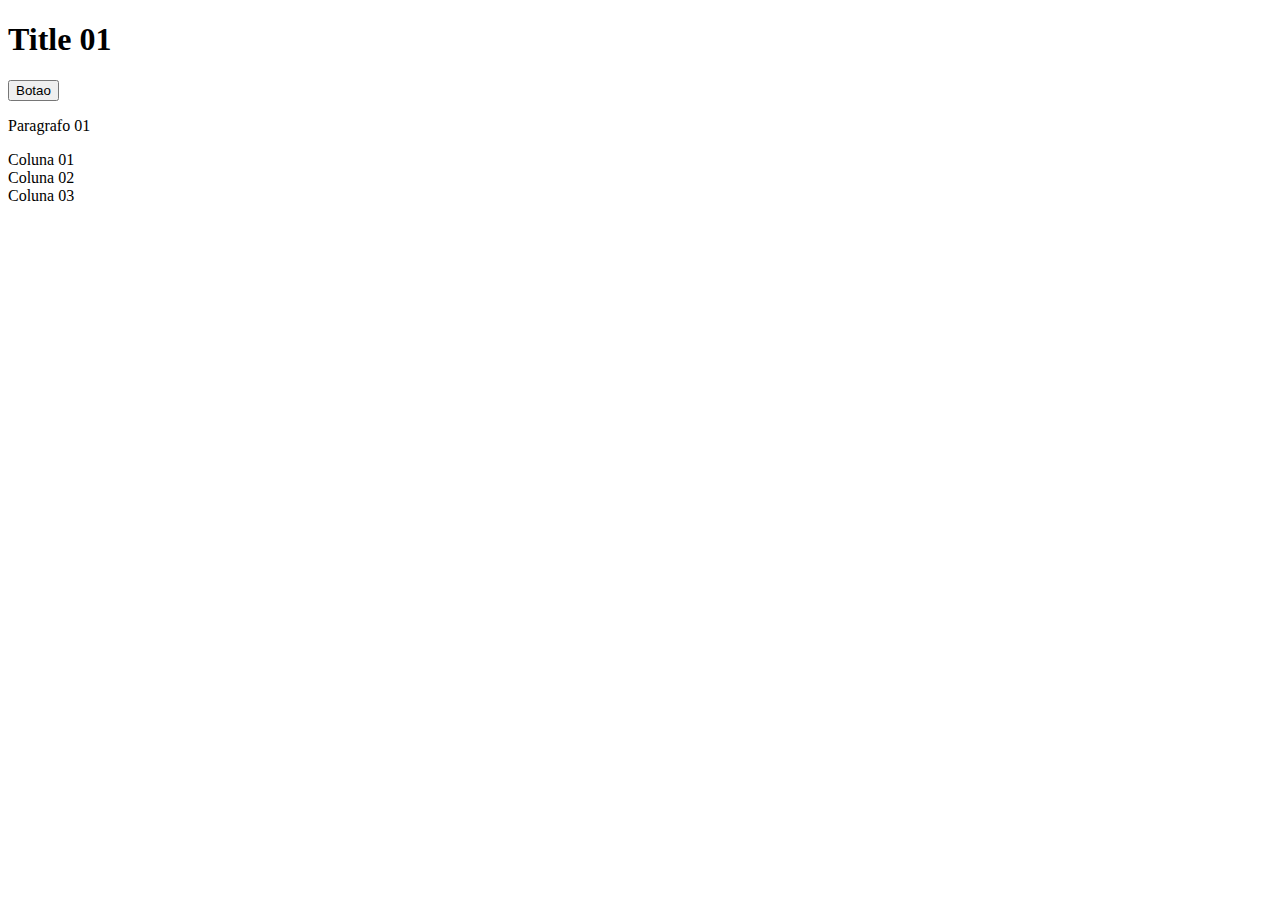
<file: Aula_5/index.html>
<!DOCTYPE html>
<html lang="pt-BR">

<head>
    <meta charset="UTF-8">
    <meta name="viewport" content="width=device-width, initial-scale=1.0">
    <title>Hotel Samurai</title>
    <link href="https://cdn.jsdelivr.net/npm/bootstrap@5.0.2/dist/css/bootstrap.min.css" rel="stylesheet"
        integrity="sha384-EVSTQN3/azprG1Anm3QDgpJLIm9Nao0Yz1ztcQTwFspd3yD65VohhpuuCOmLASjC" crossorigin="anonymous">
</head>

<body>

    <div class="container">
        <div class="row">
            <div class="col col-md-8 col-lg-12">
                <h1>Title 01</h1>
            </div>
            <div class="col">
                <button>Botao</button>
            </div>
            <div class="col">
                <p>Paragrafo 01</p>
            </div>
    <div class="container">
        <div class="row row-cols-2">
            <div class="col">Coluna 01</div>
            <div class="col">Coluna 02</div>
            <div class="col">Coluna 03</div>
        </div>
    </div>
        </div>
    </div>

</body>
<script src="https://cdn.jsdelivr.net/npm/@popperjs/core@2.9.2/dist/umd/popper.min.js"
    integrity="sha384-IQsoLXl5PILFhosVNubq5LC7Qb9DXgDA9i+tQ8Zj3iwWAwPtgFTxbJ8NT4GN1R8p"
    crossorigin="anonymous"></script>
<script src="https://cdn.jsdelivr.net/npm/bootstrap@5.0.2/dist/js/bootstrap.min.js"
    integrity="sha384-cVKIPhGWiC2Al4u+LWgxfKTRIcfu0JTxR+EQDz/bgldoEyl4H0zUF0QKbrJ0EcQF"
    crossorigin="anonymous"></script>

</html>
</file>
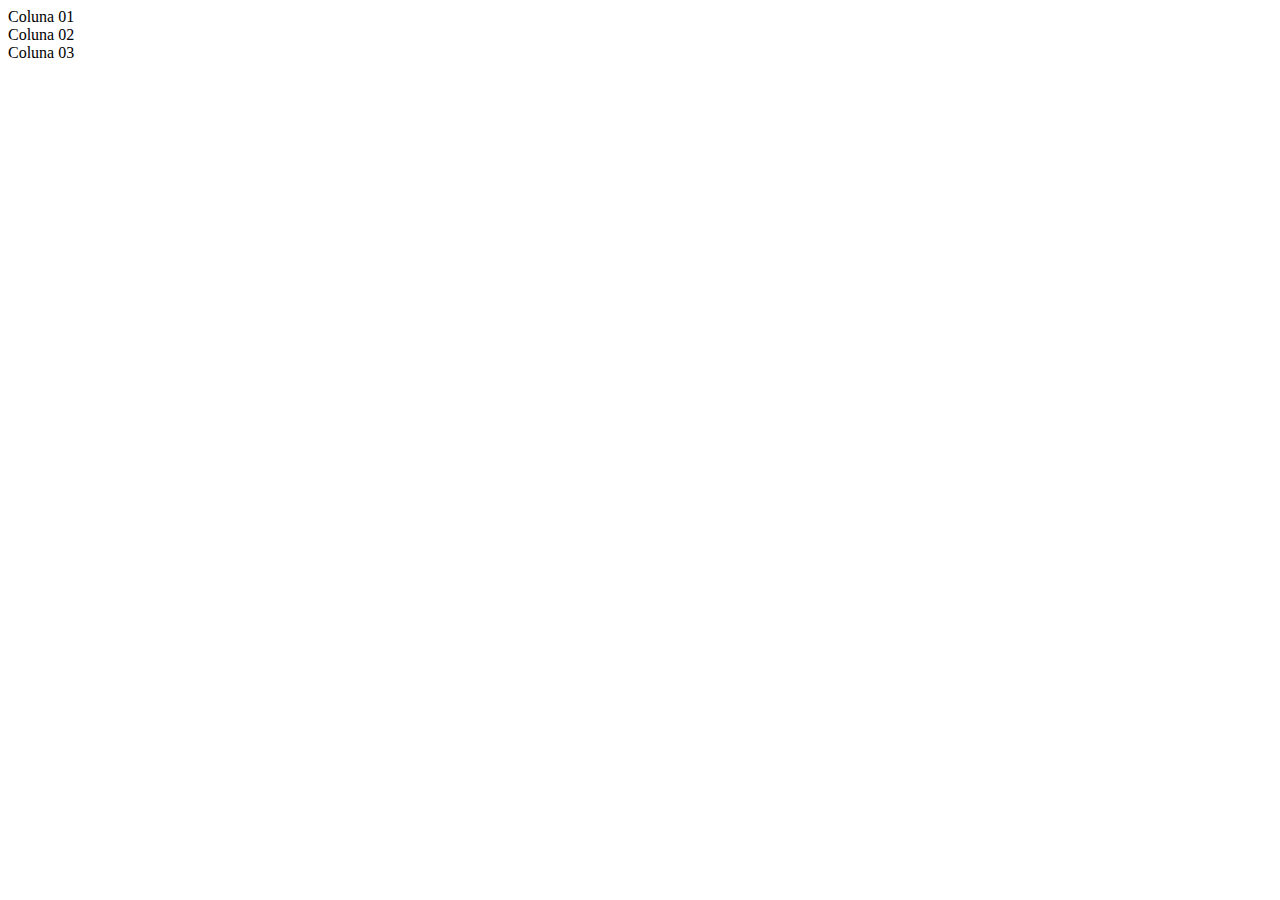
<file: Aula_6/index.html>
<!DOCTYPE html>
<html lang="pt-BR">

<head>
    <meta charset="UTF-8">
    <meta name="viewport" content="width=device-width, initial-scale=1.0">
    <title>Hotel Samurai</title>
    <link href="https://cdn.jsdelivr.net/npm/bootstrap@5.0.2/dist/css/bootstrap.min.css" rel="stylesheet"
        integrity="sha384-EVSTQN3/azprG1Anm3QDgpJLIm9Nao0Yz1ztcQTwFspd3yD65VohhpuuCOmLASjC" crossorigin="anonymous">
</head>

<body>

    <div class="container">
        <div class="row row-cols-1">
            <div class="col">Coluna 01</div>
            <div class="col">Coluna 02</div>
            <div class="col">Coluna 03</div>
        </div>
    </div>
        </div>
    </div>

</body>
<script src="https://cdn.jsdelivr.net/npm/@popperjs/core@2.9.2/dist/umd/popper.min.js"
    integrity="sha384-IQsoLXl5PILFhosVNubq5LC7Qb9DXgDA9i+tQ8Zj3iwWAwPtgFTxbJ8NT4GN1R8p"
    crossorigin="anonymous"></script>
<script src="https://cdn.jsdelivr.net/npm/bootstrap@5.0.2/dist/js/bootstrap.min.js"
    integrity="sha384-cVKIPhGWiC2Al4u+LWgxfKTRIcfu0JTxR+EQDz/bgldoEyl4H0zUF0QKbrJ0EcQF"
    crossorigin="anonymous"></script>

</html>
</file>
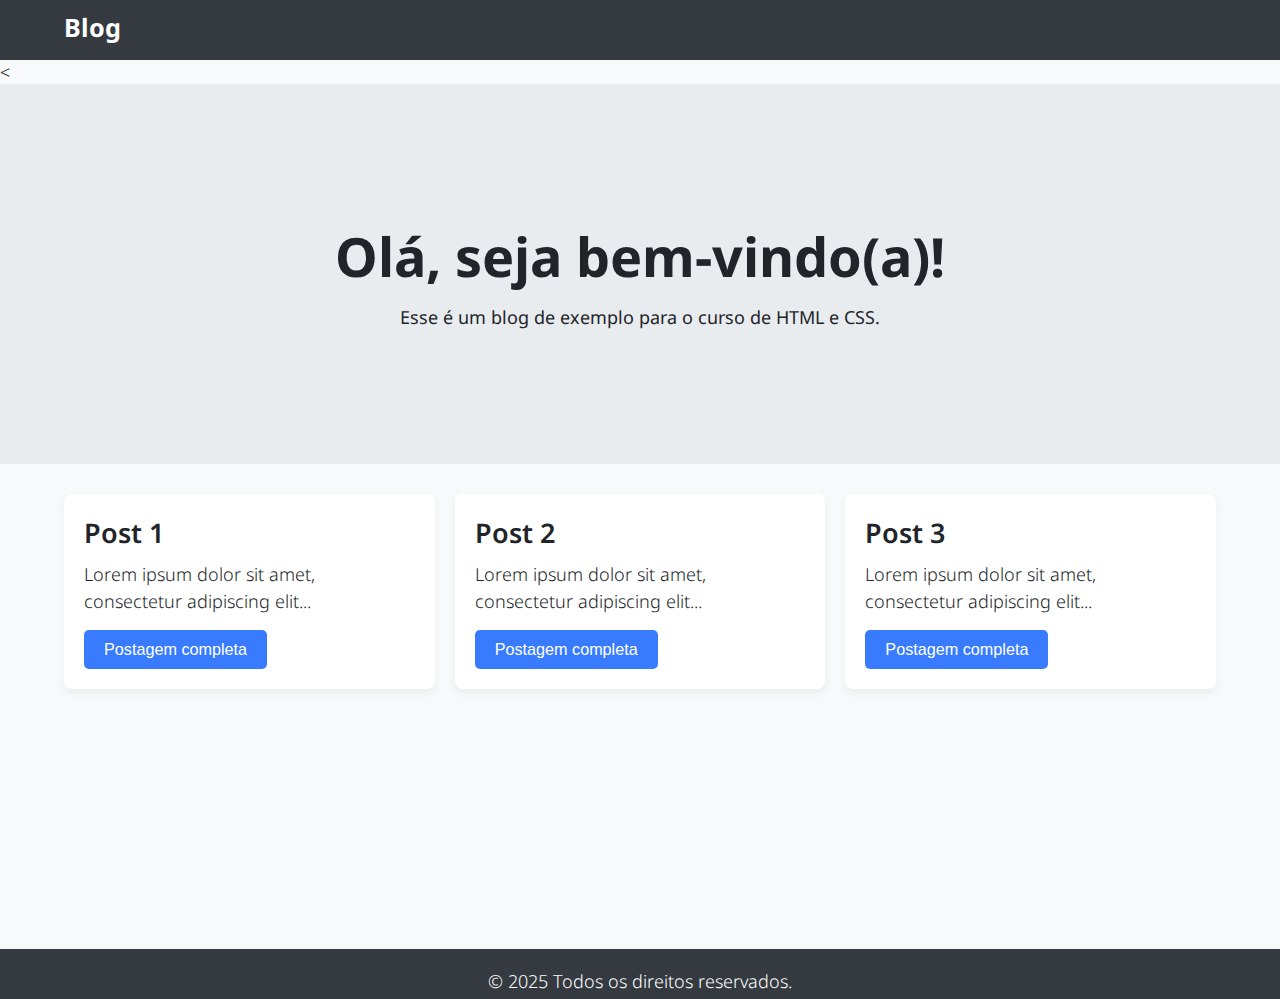
<file: Blog_1/index.html>
<!DOCTYPE html>
<html lang="pt-BR">
<head>
  <meta charset="UTF-8">
  <meta name="viewport" content="width=device-width, initial-scale=1.0">
  <title>Blog 01</title>
  <link rel="stylesheet" href="style.css">
</head>
<body>

  <nav>
    <div class="container">
      <a href="#">Blog</a>
    </div>
  </nav>

  <<div class="wrapper">
  <div class="row">
    <div class="msg">
      <h1>Olá, seja bem-vindo(a)!</h1>
      <p>Esse é um blog de exemplo para o curso de HTML e CSS.</p>
    </div>
  </div>

  <div class="row">
    <div class="container">
      <div class="grid">
        <div class="column">
          <h2>Post 1</h2>
          <p>Lorem ipsum dolor sit amet, consectetur adipiscing elit...</p>
          <button class="btn-view" title="Ver postagem completa">Postagem completa</button>
        </div>
        <div class="column">
          <h2>Post 2</h2>
          <p>Lorem ipsum dolor sit amet, consectetur adipiscing elit...</p>
          <button class="btn-view" title="Ver postagem completa">Postagem completa</button>
        </div>
        <div class="column">
          <h2>Post 3</h2>
          <p>Lorem ipsum dolor sit amet, consectetur adipiscing elit...</p>
          <button class="btn-view" title="Ver postagem completa">Postagem completa</button>
        </div>
      </div>
    </div>
  </div>

  <footer class="rodape">
    <div class="container">
      <p>&copy; 2025 Todos os direitos reservados.</p>
    </div>
  </footer>

</body>
</html>
</file>
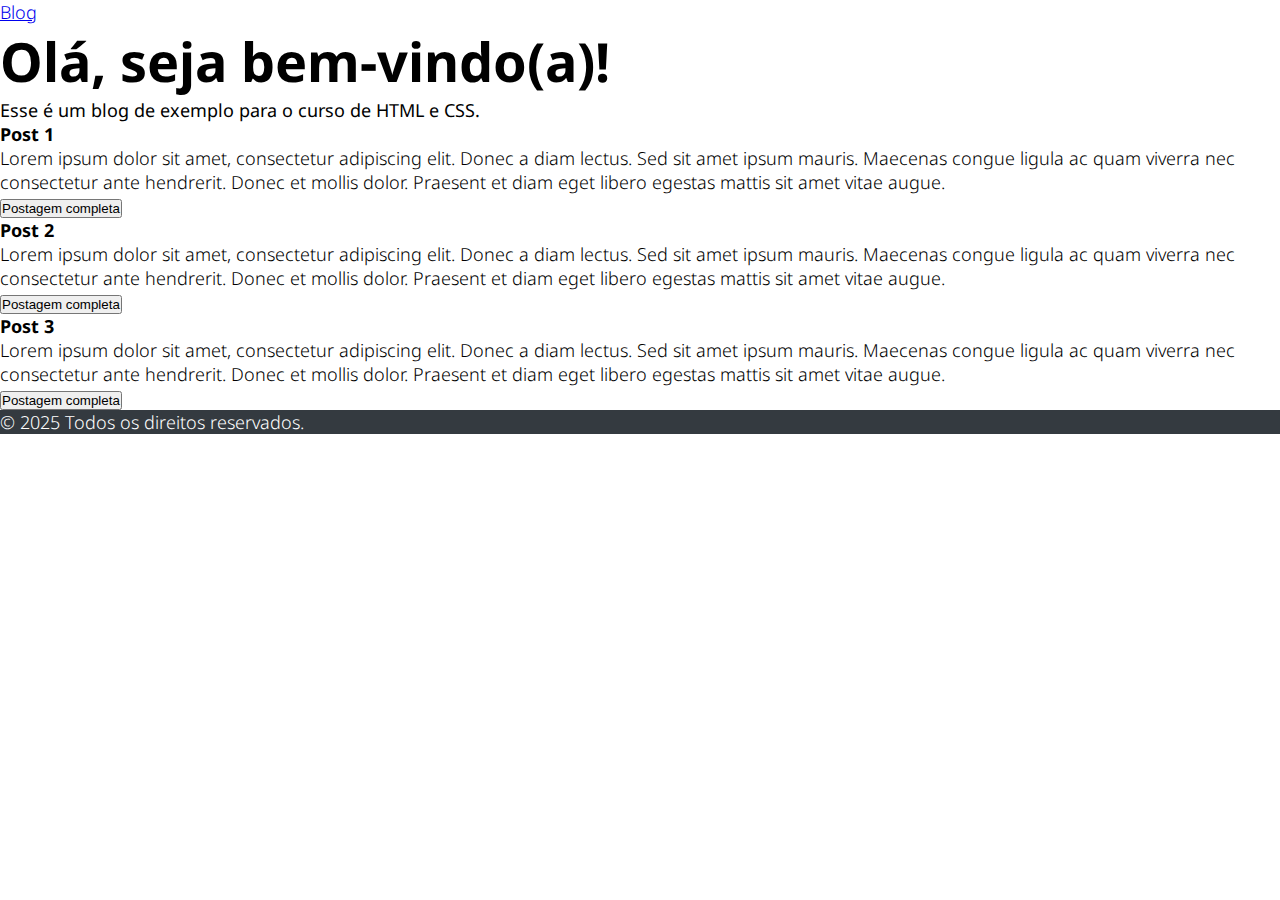
<file: Blog_2/index.html>
<!DOCTYPE html>
<html lang="pt-BR">

<head>
    <meta charset="UTF-8">
    <meta name="viewport" content="width=device-width, initial-scale=1.0">
    <title>Blog 2</title>
    <link href="https://cdn.jsdelivr.net/npm/bootstrap@5.0.2/dist/css/bootstrap.min.css" rel="stylesheet"
        integrity="sha384-EVSTQN3/azprG1Anm3QDgpJLIm9Nao0Yz1ztcQTwFspd3yD65VohhpuuCOmLASjC" crossorigin="anonymous">
    <link rel="stylesheet" href="style.css">
</head>

<body>
    <nav class="navbar navbar-dark bg-dark pr-md-5 pl-md-5">
        <div class="container p-1">
            <a href="#" class="navbar-brand font-weight-bold">Blog</a>
        </div>
    </nav>

    <div class="w-100 bg-color-defaut pr-md-5 pl-md-5 d-flex-column justfy-content-center">
        <div class="container p-1">
            <h1 class="h1-title mb-2">Olá, seja bem-vindo(a)!</h1>
            <p class="p-subtitle">
                Esse é um blog de exemplo para o curso de HTML e CSS.
            </p>
        </div>
    </div>

    <div class="w-100 pt-md-5 pb-md-5 pr-md-5 pl-md-5">
        <div class="container p-1">
            <div class="row row-cols-1 row-cols-lg-3 g-4">
                <div class="col mb-5 mb-lg-0">
                    <div class="w-100 mb-3">
                        <h4>Post 1</h4>
                    </div>
                    <div class="w-100">
                        <p class="mb-4">
                            Lorem ipsum dolor sit amet, consectetur adipiscing elit. Donec a diam lectus. Sed sit
                            amet ipsum
                            mauris. Maecenas congue ligula ac quam viverra nec consectetur ante hendrerit. Donec et
                            mollis
                            dolor. Praesent et diam eget libero egestas mattis sit amet vitae augue.
                        </p>
                        <button type="button" class="btn-primary btn-defaut rounded-0">Postagem completa</button>
                    </div>
                </div>

                <div class="col mb-5 mb-lg-0">
                    <div class="w-100 mb-3">
                        <h4>Post 2</h4>
                    </div>
                    <div class="w-100">
                        <p class="mb-4">
                            Lorem ipsum dolor sit amet, consectetur adipiscing elit. Donec a diam lectus. Sed sit
                            amet ipsum
                            mauris. Maecenas congue ligula ac quam viverra nec consectetur ante hendrerit. Donec et
                            mollis
                            dolor. Praesent et diam eget libero egestas mattis sit amet vitae augue.
                        </p>
                        <button type="button" class="btn-primary btn-defaut rounded-0">Postagem completa</button>
                    </div>
                </div>

                <div class="col mb-5 mb-lg-0">
                    <div class="w-100 mb-3">
                        <h4>Post 3</h4>
                    </div>
                    <div class="w-100">
                        <p class="mb-4">
                            Lorem ipsum dolor sit amet, consectetur adipiscing elit. Donec a diam lectus. Sed sit
                            amet ipsum
                            mauris. Maecenas congue ligula ac quam viverra nec consectetur ante hendrerit. Donec et
                            mollis
                            dolor. Praesent et diam eget libero egestas mattis sit amet vitae augue.
                        </p>
                        <button type="button" class="btn-primary btn-defaut rounded-0">Postagem completa</button>
                    </div>
                </div>
            </div>
        </div>
    </div>
    </div>
    </div>

    <footer class="w-100 footer d-flex justify-content-center align-items-center bg-color-blue">
        <p class="mb-0">&copy; 2025 Todos os direitos reservados.</p>
    </footer>


</body>

<script src="https://cdn.jsdelivr.net/npm/@popperjs/core@2.9.2/dist/umd/popper.min.js"
    integrity="sha384-IQsoLXl5PILFhosVNubq5LC7Qb9DXgDA9i+tQ8Zj3iwWAwPtgFTxbJ8NT4GN1R8p"
    crossorigin="anonymous"></script>
<script src="https://cdn.jsdelivr.net/npm/bootstrap@5.0.2/dist/js/bootstrap.min.js"
    integrity="sha384-cVKIPhGWiC2Al4u+LWgxfKTRIcfu0JTxR+EQDz/bgldoEyl4H0zUF0QKbrJ0EcQF"
    crossorigin="anonymous"></script>

</html>
</file>
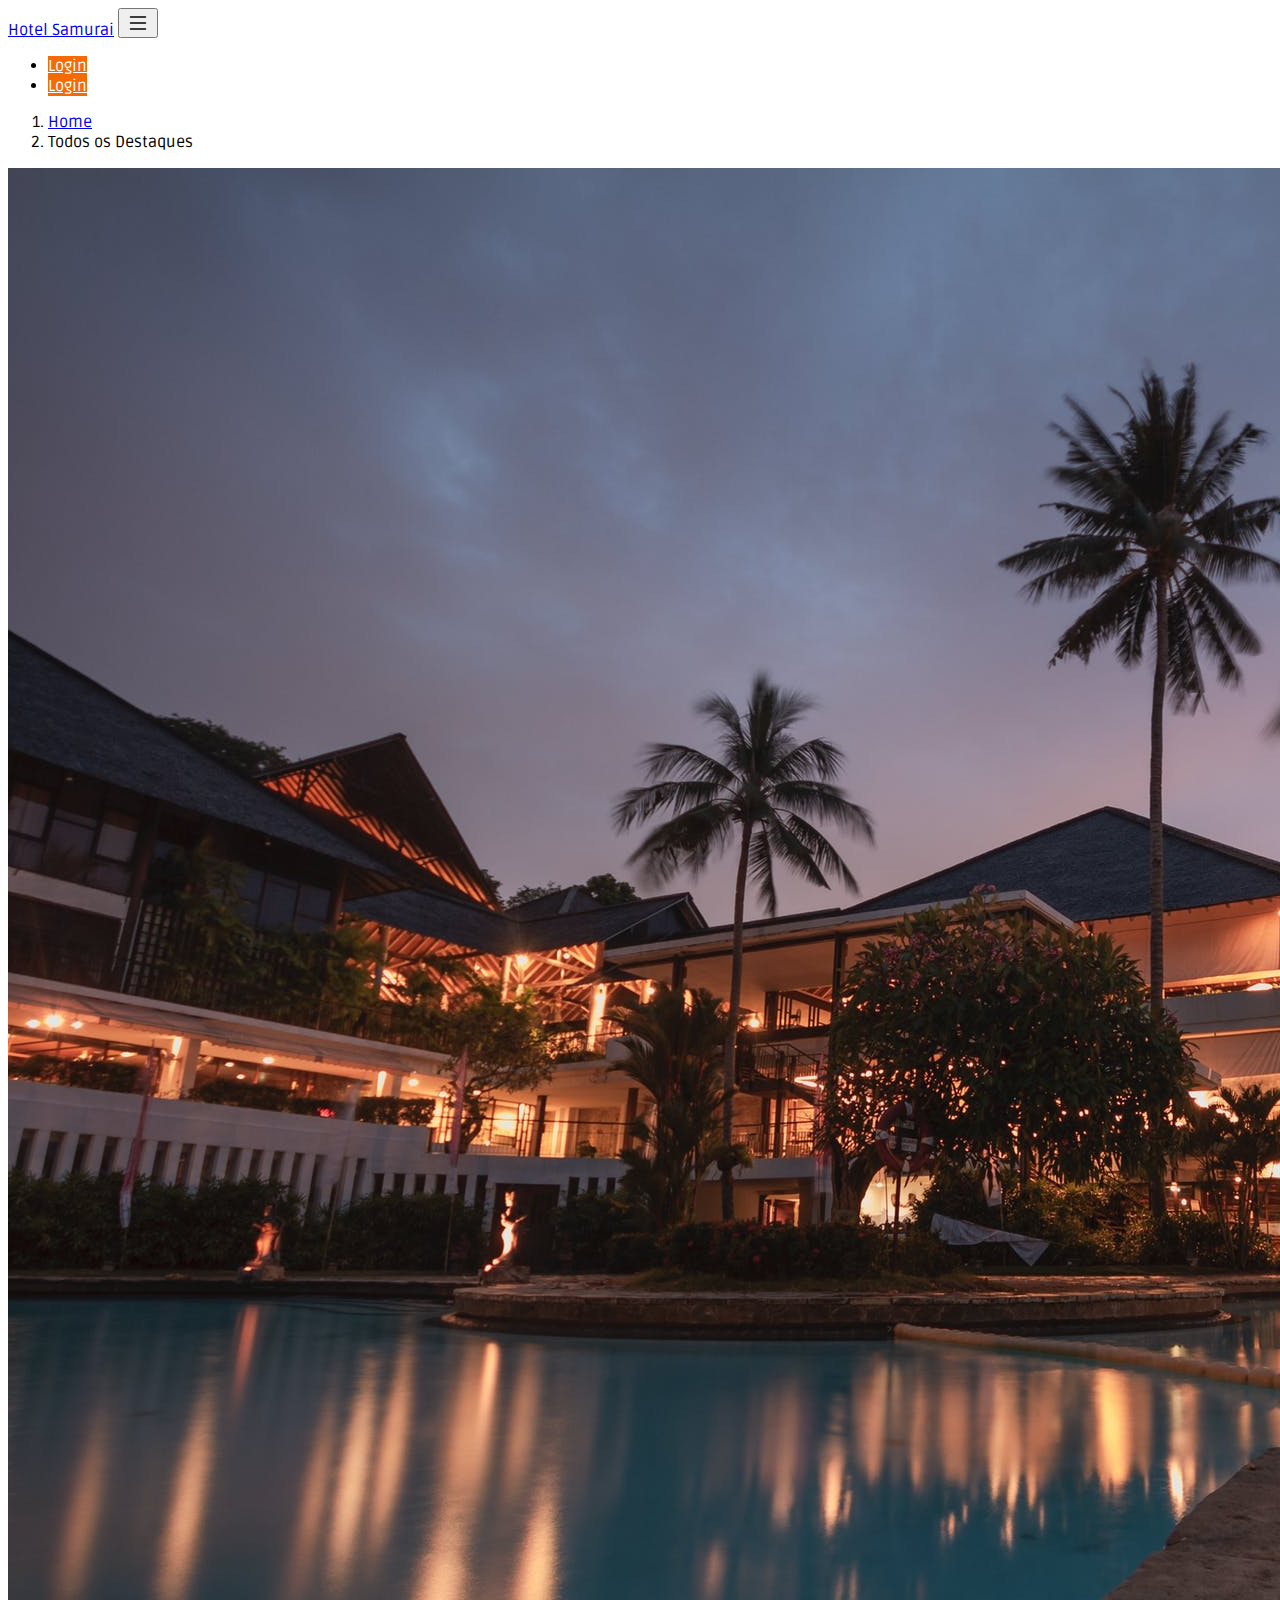
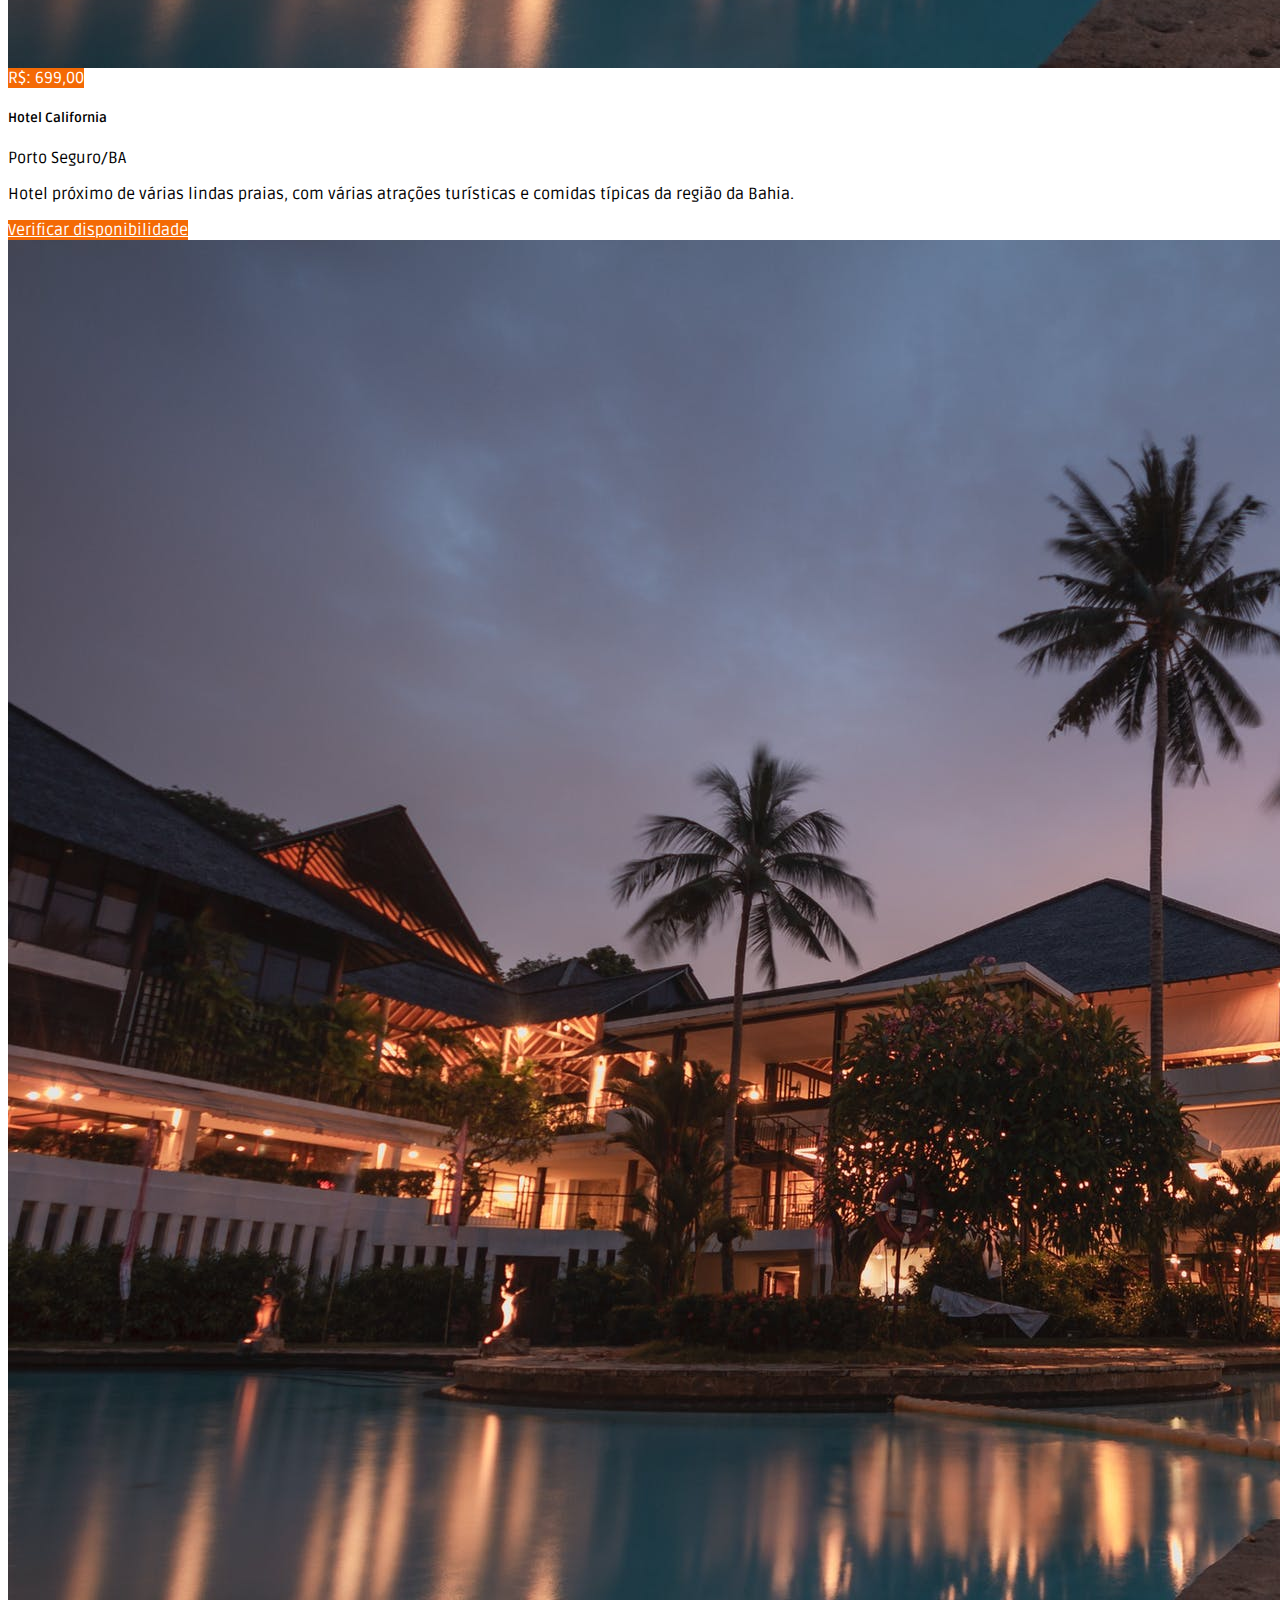
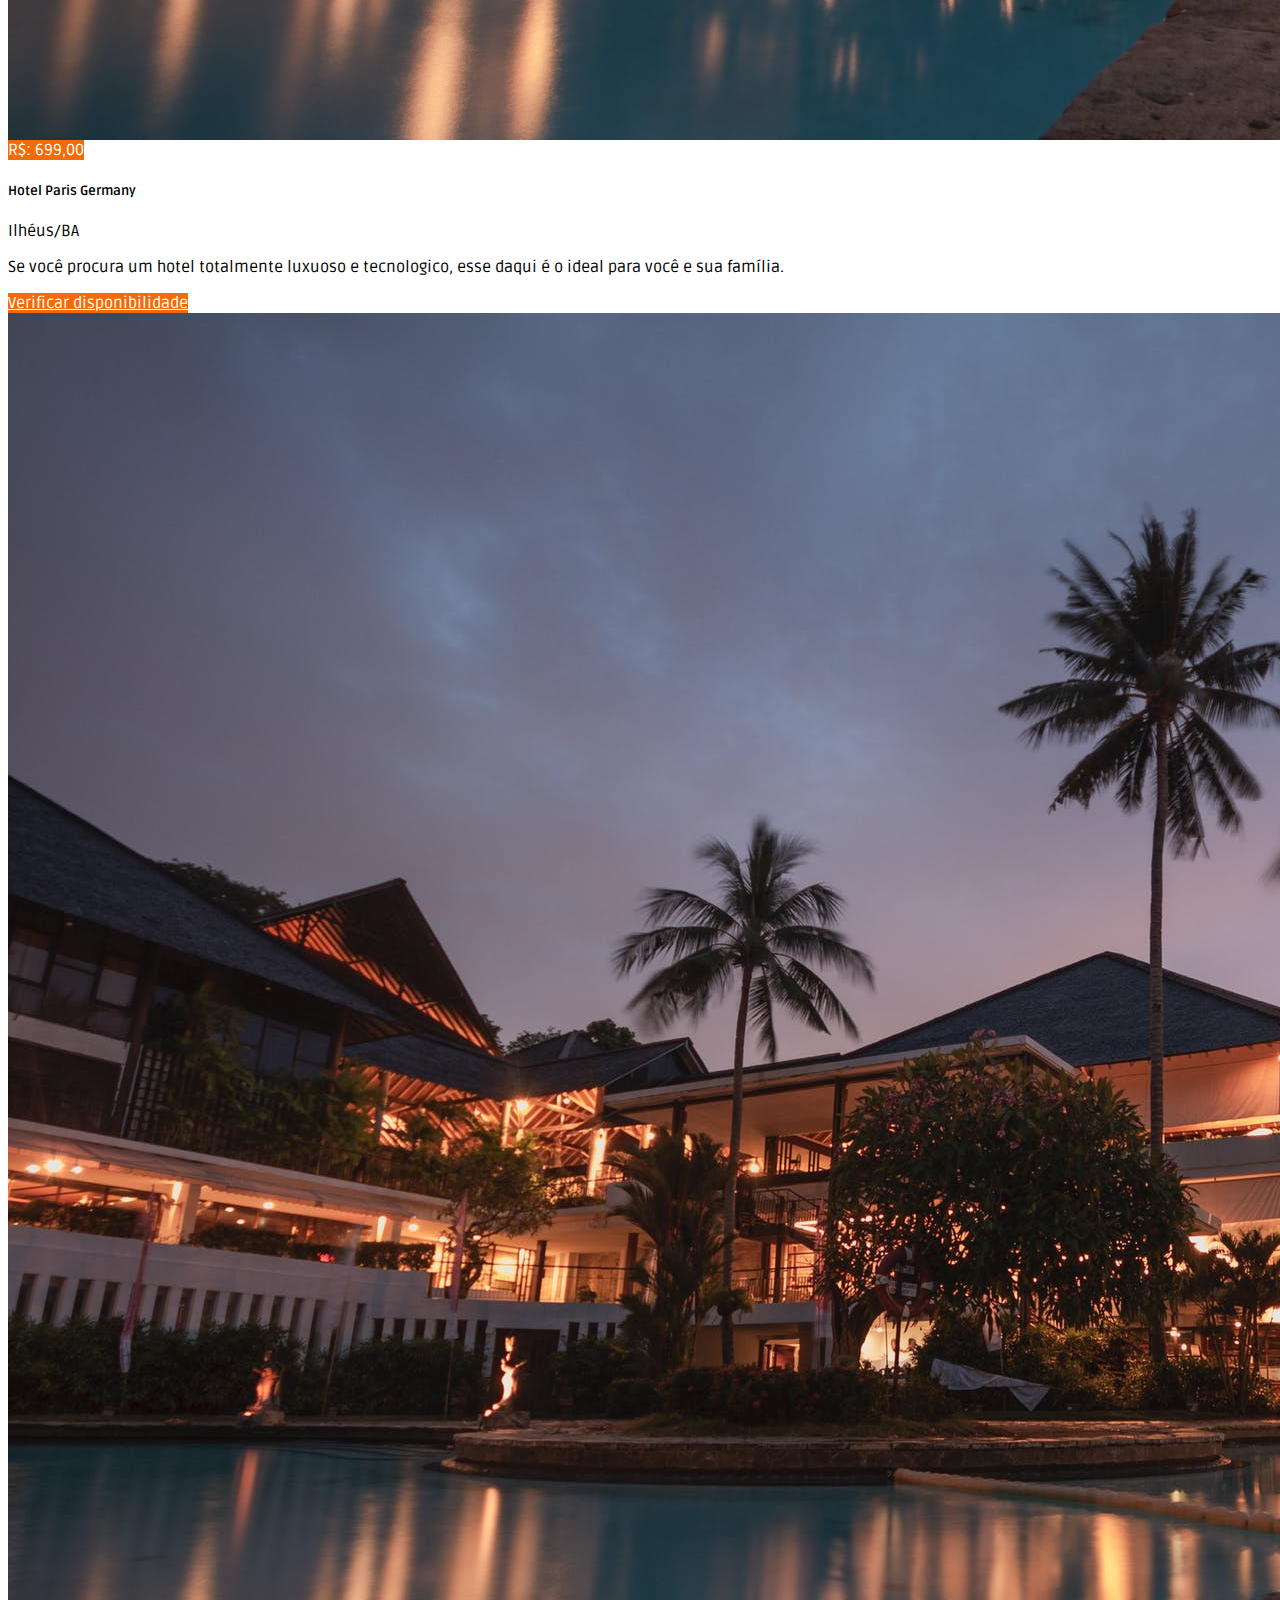
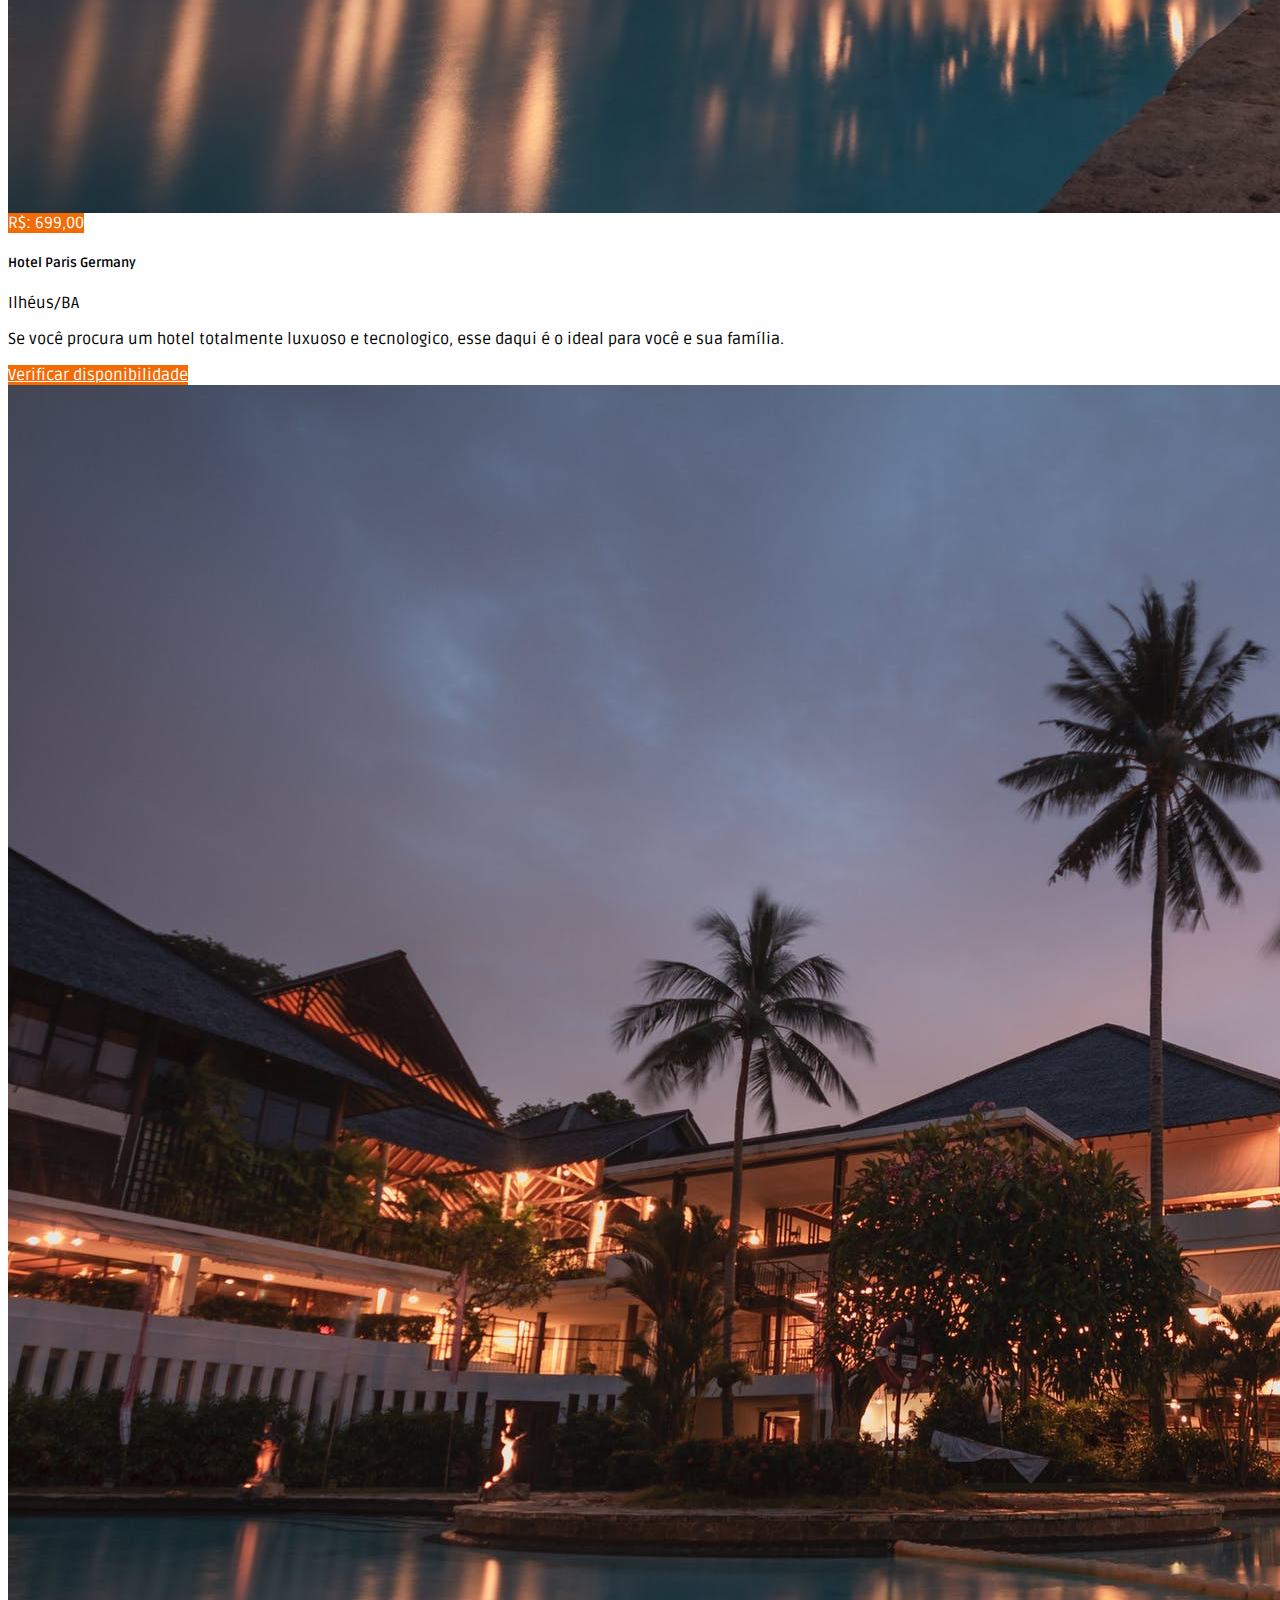
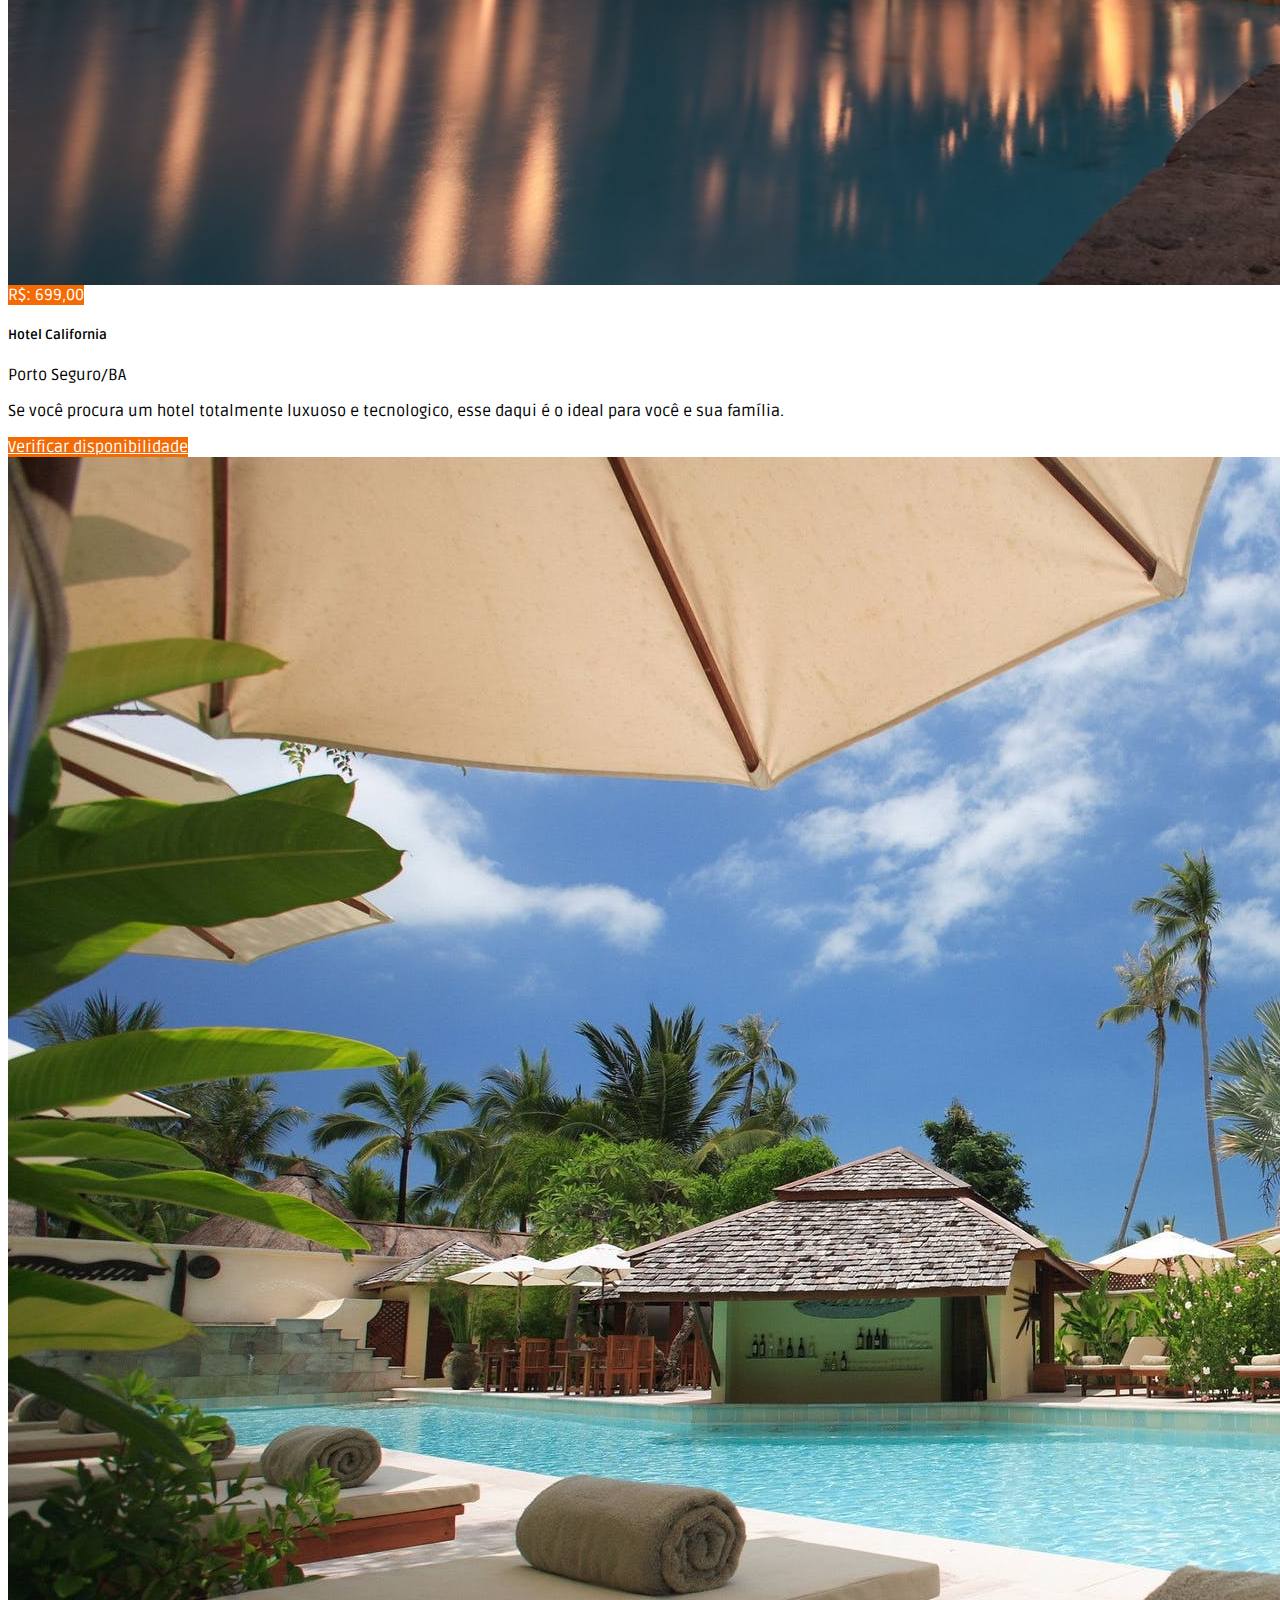
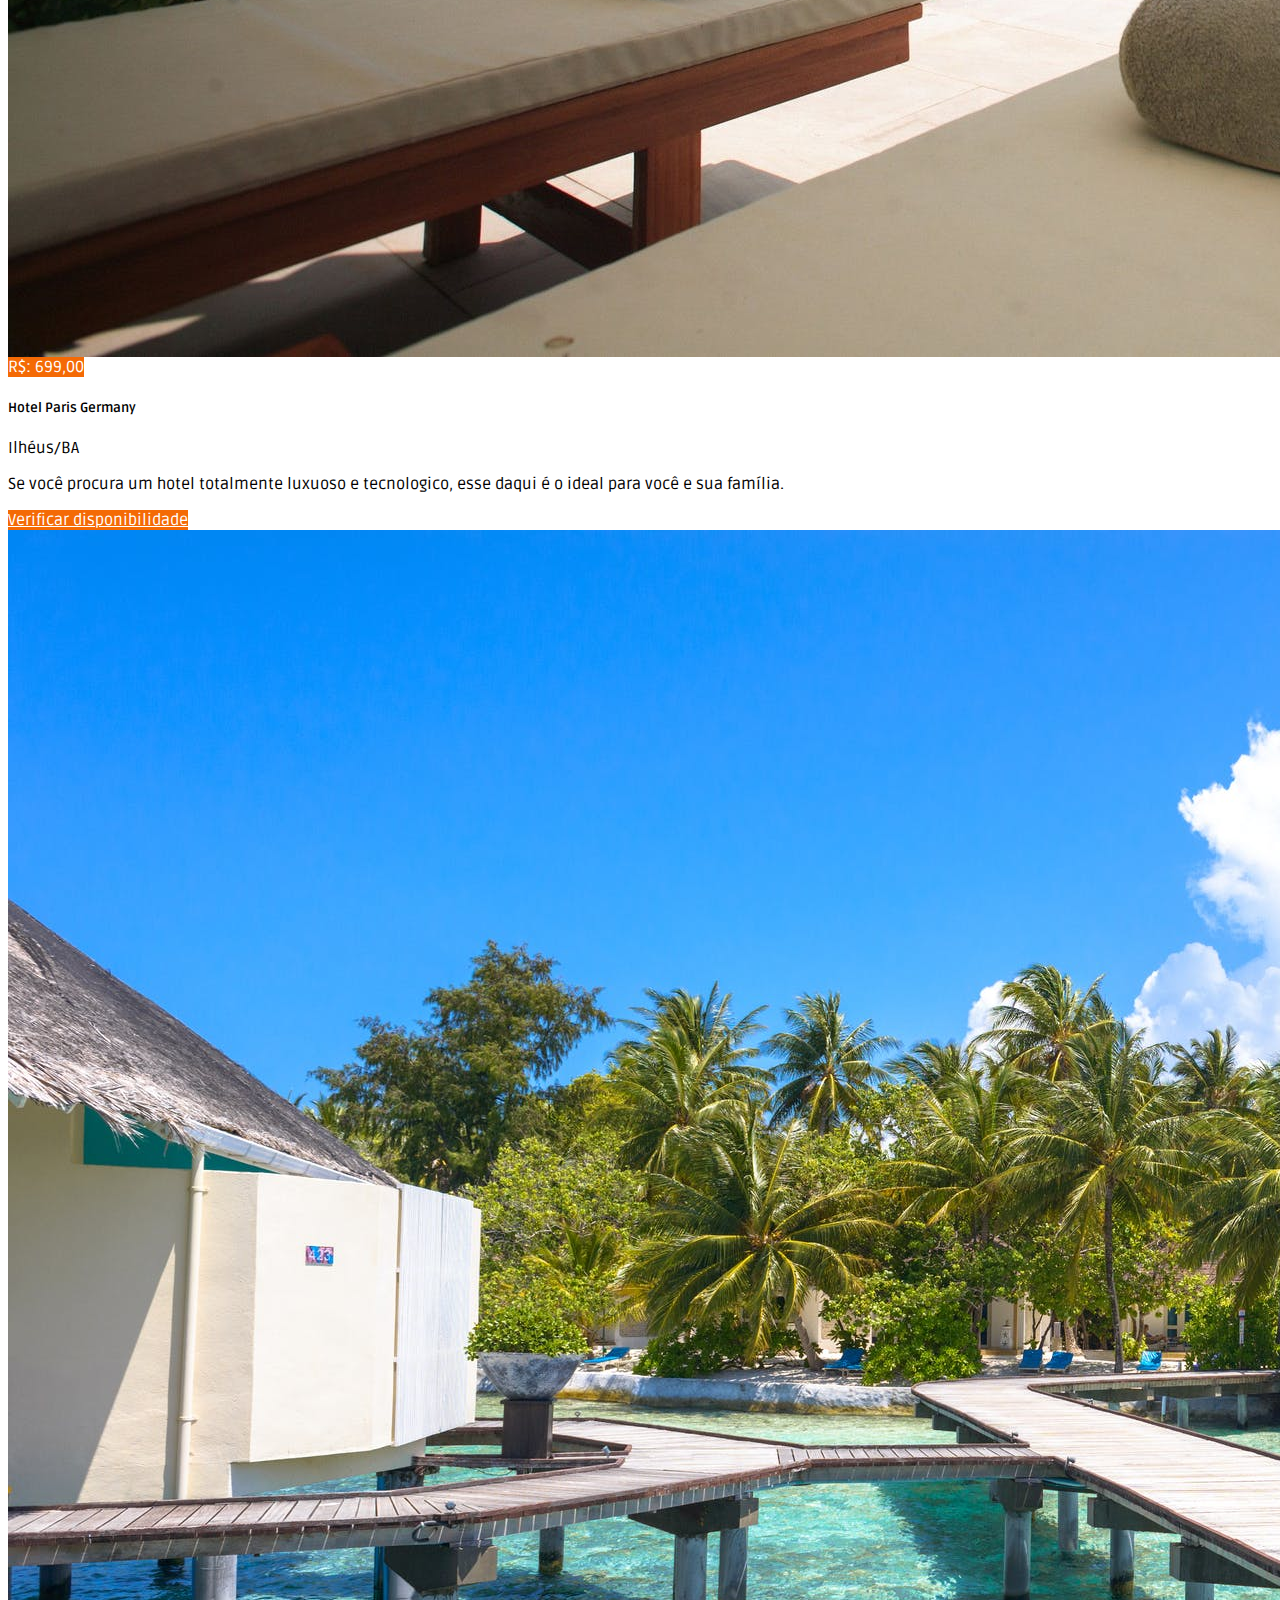
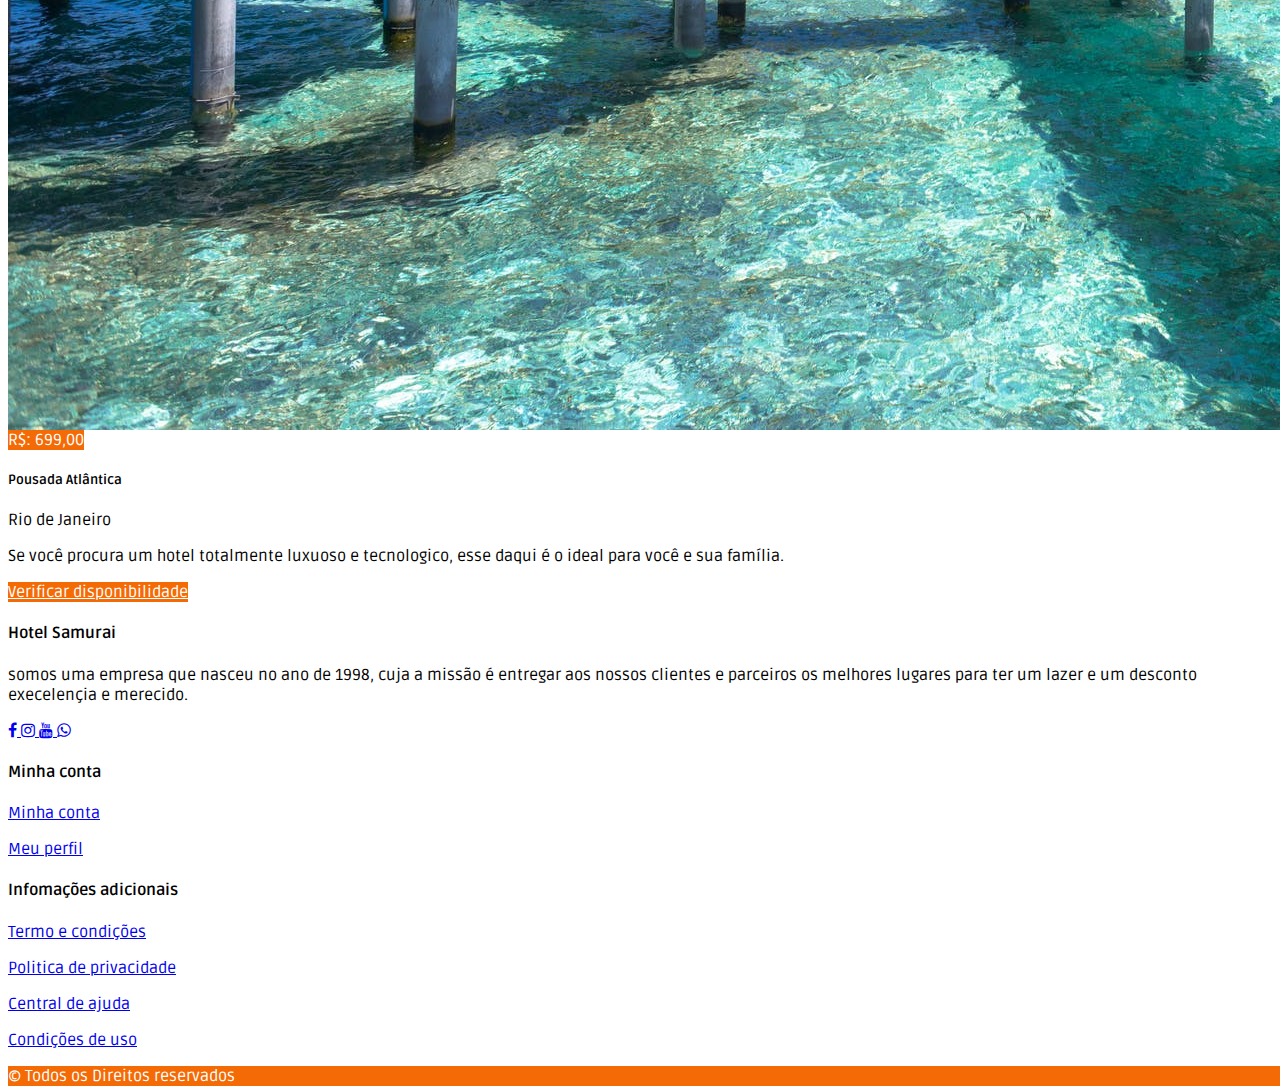
<file: hotel-samurai/all.html>
<head>
    <meta charset="UTF-8">
    <meta name="viewport" content="width=device-width, initial-scale=1.0">
    <title>Hotel Samurai_Home</title>
    <!--links-->
    <link href="https://cdn.jsdelivr.net/npm/bootstrap@5.0.0-beta1/dist/css/bootstrap.min.css" rel="stylesheet"
        integrity="sha384-giJF6kkoqNQ00vy+HMDP7azOuL0xtbfIcaT9wjKHr8RbDVddVHyTfAAsrekwKmP1" crossorigin="anonymous">
    <link href="https://fonts.googleapis.com/css2?family=Material+Icons" rel="stylesheet">
    <link rel="stylesheet" href="https://stackpath.bootstrapcdn.com/font-awesome/4.7.0/css/font-awesome.min.css"
        integrity="sha384-wvfXpqpZZVQGK6TAh5PVlGOfQNHSoD2xbE+QkPxCAFlNEevoEH3Sl0sibVcOQVnN" crossorigin="anonymous">
    <link rel="stylesheet" href="style.css">
    <link href="./favicon.ico" rel="icon" type="image/x-icon" />
</head>

<body>
    <!--navbar-->
    <nav class="navbar navbar-expand-lg navbar-light bg-white">
        <div class="container pt-1 pb-1">
            <a class="navbar-brand fw-bold" href="#">Hotel Samurai</a>
            <button class="navbar-toggler" type="button" data-bs-toggle="collapse" data-bs-target="#navbarNav"
                aria-controls="navbarNav" aria-expanded="false" aria-label="Toggle navigation">
                <svg xmlns="http://www.w3.org/2000/svg" width="1.5rem" height="1.5rem" fill="currentColor"
                    class="bi bi-list" viewBox="0 0 16 16">
                    <path fill-rule="evenodd"
                        d="M2.5 12a.5.5 0 0 1 .5-.5h10a.5.5 0 0 1 0 1H3a.5.5 0 0 1-.5-.5zm0-4a.5.5 0 0 1 .5-.5h10a.5.5 0 0 1 0 1H3a.5.5 0 0 1-.5-.5zm0-4a.5.5 0 0 1 .5-.5h10a.5.5 0 0 1 0 1H3a.5.5 0 0 1-.5-.5z" />
                </svg>
            </button>
            <div class="collapse navbar-collapse d-lg-flex justify-content-lg-end" id="navbarNav">
                <ul class="navbar-nav">
                    <!--botao menor aparece na tela-->
                    <li class="nav-item d-block d-md-none d-lg-none pt-2 pb-2">
                        <a href="#" type="button" class="btn btn-orange w-100 rounded-0">Login</a>
                    </li>
                    <li class="nav-item d-none d-md-block d-lg-block">
                        <a href="#" type="button" class="btn btn-orange rounded-0 ps-lg-5 pe-lg-5">Login</a>
                    </li>
                </ul>
            </div>
        </div>
    </nav>
    <!-- End NavBar -->

    <!--Main-->
    <main class="w-100 pb-5 pt-lg-2 pb-lg-5">
        <div class="container pt-5 pb-2 pt-lg-5 pb-lg-0">
            <nav aria-label="breadcrumb" class="mb-4">
                <ol class="breadcrumb">
                    <li class="breadcrumb-item">
                        <a href="./index.html">Home</a>
                    </li>
                    <li class="breadcrumb-item">
                        Todos os Destaques 
                    </li>
                </ol>
            </nav>

            <div class="row m-4">
                <div class="col-12 col-md-12 col-lg-4 mb-5">
                    <div class="card shadow border-0">
                        <div class="position-relative">
                            <img src="./assets/img/hoteis/hotel-1.jpeg" alt="" class="card-img-top">
                            <span class="position-absolute bottom-0 right-0 bg-color-orange ps-2 pe-2 pt-1 pb-1">
                                R$: 699,00
                            </span>
                        </div>
                        <div class="card-body p-3">
                            <h5 class="card-title mb-1">Hotel California</h5>
                            <p class="text-muted">Porto Seguro/BA</p>
                            <p class="card-text">
                                Hotel próximo de várias lindas praias,
                                com várias atrações turísticas e comidas
                                típicas da região da Bahia.
                            </p>
                            <a href="./unavailable.html" class="btn btn-orange rounded-0 w-100">
                                Verificar disponibilidade
                            </a>
                        </div>
                    </div>
                </div>

                <div class="col-12 col-md-12 col-lg-4 mb-5">
                    <div class="card shadow border-0">
                        <div class="position-relative">
                            <img src="./assets/img/hoteis/hotel-1.jpeg" alt="" class="card-img-top">
                            <span class="position-absolute bottom-0 right-0 bg-color-orange ps-2 pe-2 pt-1 pb-1">
                                R$: 699,00
                            </span>
                        </div>
                        <div class="card-body p-3">
                            <h5 class="card-title mb-1">Hotel Paris Germany</h5>
                            <p class="text-muted">Ilhéus/BA</p>
                            <p class="card-text">
                                Se você procura um hotel totalmente luxuoso
                                e tecnologico, esse daqui é o ideal para você
                                e sua família.
                            </p>
                            <a href="./available.html" class="btn btn-orange rounded-0 w-100">
                                Verificar disponibilidade
                            </a>
                        </div>
                    </div>
                </div>

                <div class="col-12 col-md-12 col-lg-4 mb-5">
                    <div class="card shadow border-0">
                        <div class="position-relative">
                            <img src="./assets/img/hoteis/hotel-1.jpeg" alt="" class="card-img-top">
                            <span class="position-absolute bottom-0 right-0 bg-color-orange ps-2 pe-2 pt-1 pb-1">
                                R$: 699,00
                            </span>
                        </div>
                        <div class="card-body p-3">
                            <h5 class="card-title mb-1">Hotel Paris Germany</h5>
                            <p class="text-muted">Ilhéus/BA</p>
                            <p class="card-text">
                                Se você procura um hotel totalmente luxuoso
                                e tecnologico, esse daqui é o ideal para você
                                e sua família.
                            </p>
                            <a href="./available.html" class="btn btn-orange rounded-0 w-100">
                                Verificar disponibilidade
                            </a>
                        </div>
                    </div>
                </div>

                <div class="col-12 col-md-12 col-lg-4 mb-5">
                    <div class="card shadow border-0">
                        <div class="position-relative">
                            <img src="./assets/img/hoteis/hotel-1.jpeg" alt="" class="card-img-top">
                            <span class="position-absolute bottom-0 right-0 bg-color-orange ps-2 pe-2 pt-1 pb-1">
                                R$: 699,00
                            </span>
                        </div>
                        <div class="card-body p-3">
                            <h5 class="card-title mb-1"> Hotel California</h5>
                            <p class="text-muted">Porto Seguro/BA</p>
                            <p class="card-text">
                                Se você procura um hotel totalmente luxuoso
                                e tecnologico, esse daqui é o ideal para você
                                e sua família.
                            </p>
                            <a href="./unavailable.html" class="btn btn-orange rounded-0 w-100">
                                Verificar disponibilidade
                            </a>
                        </div>
                    </div>
                </div>

                <div class="col-12 col-md-12 col-lg-4 mb-5">
                    <div class="card shadow border-0">
                        <div class="position-relative">
                            <img src="./assets/img/hoteis/hotel-2.jpeg" alt="" class="card-img-top">
                            <span class="position-absolute bottom-0 right-0 bg-color-orange ps-2 pe-2 pt-1 pb-1">
                                R$: 699,00
                            </span>
                        </div>
                        <div class="card-body p-3">
                            <h5 class="card-title mb-1">Hotel Paris Germany</h5>
                            <p class="text-muted">Ilhéus/BA</p>
                            <p class="card-text">
                                Se você procura um hotel totalmente luxuoso
                                e tecnologico, esse daqui é o ideal para você
                                e sua família.
                            </p>
                            <a href="./unavailable.html" class="btn btn-orange rounded-0 w-100">
                                Verificar disponibilidade
                            </a>
                        </div>
                    </div>
                </div>

                <div class="col-12 col-md-12 col-lg-4 mb-5">
                    <div class="card shadow border-0">
                        <div class="position-relative">
                            <img src="./assets/img/hoteis/hotel-3.jpeg" alt="" class="card-img-top">
                            <span class="position-absolute bottom-0 right-0 bg-color-orange ps-2 pe-2 pt-1 pb-1">
                                R$: 699,00
                            </span>
                        </div>
                        <div class="card-body p-3">
                            <h5 class="card-title mb-1">Pousada Atlântica</h5>
                            <p class="text-muted">Rio de Janeiro</p>
                            <p class="card-text">
                                Se você procura um hotel totalmente luxuoso
                                e tecnologico, esse daqui é o ideal para você
                                e sua família.
                            </p>
                            <a href="./available.html" class="btn btn-orange rounded-0 w-100">
                                Verificar disponibilidade
                            </a>
                        </div>
                    </div>
                </div>

            </div>
        </div>
    </main>
    
    <!--End Main-->



    <!--script js-->
<script src="https://cdn.jsdelivr.net/npm/@popperjs/core@2.5.4/dist/umd/popper.min.js"
integrity="sha384-q2kxQ16AaE6UbzuKqyBE9/u/KzioAlnx2maXQHiDX9d4/zp8Ok3f+M7DPm+Ib6IU"
crossorigin="anonymous"></script>
<script src="https://cdn.jsdelivr.net/npm/bootstrap@5.0.0-beta1/dist/js/bootstrap.min.js"
integrity="sha384-pQQkAEnwaBkjpqZ8RU1fF1AKtTcHJwFl3pblpTlHXybJjHpMYo79HY3hIi4NKxyj"
crossorigin="anonymous"></script>

</body>

 <!--Fotter-->
 <footer class="w-100 bg-light">
    <div class="container pt-5 pt-lg-5 pb-lg-3">
        <div class="row">
            <div class="col-12 col-md-3 col-lg-4 mb-3 mb-md-0 mb-lg-0">
                <h4 class="fs-4 fw-bold text-uppercase mb-2 mb-md-4 mb-lg-4">Hotel Samurai</h4>
                <p class="text-muted">
                    somos uma empresa que nasceu no ano de 1998, cuja a missão é entregar aos nossos clientes e parceiros
                    os melhores lugares para ter um lazer e um desconto execelençia e merecido.
                </p>
                <p>
                    <a href="#" class="text-decoration-none text-muted me-1 me-md-2 me-lg-2">
                        <i class="fa fa-facebook" aria-hidden="true"></i>
                    </a>
                    <a href="#" class="text-decoration-none text-muted me-1 me-md-1 me-lg-2">
                        <i class="fa fa-instagram" aria-hidden="true"></i>
                    </a>
                    <a href="#" class="text-decoration-none text-muted me-1 me-md-1 me-lg-2">
                        <i class="fa fa-youtube" aria-hidden="true"></i>
                    </a>
                    <a href="#" class="text-decoration-none text-muted me-1 me-md-1 me-lg-2">
                        <i class="fa fa-whatsapp" aria-hidden="true"></i>
                    </a>
                </p>
            </div>
            <div class="col-12 col-md-3 col-lg-4 pe-lg-0 ps-lg-5 mb-3 mb-md-0 mb-lg-0">
                <h4 class="fs-4 fw-bold mb-2 mb-md-4 ">Minha conta</h4>
                <p class="mb-0">
                    <a href="#" class="text-decoration-none text-muted">Minha conta</a>
                </p>
                <p class="mb-0">
                    <a href="#" class="text-decoration-none text-muted">Meu perfil</a>
                </p>
            </div>
            <div class="col-12 col-md-3 col-lg-4 mb-3 mb-md-0 mb-lg-0">
                <h4 class="fs-4 fw-bold mb-2 mb-md-">Infomações adicionais</h4>
                <p class="mb-0">
                    <a href="#" class="text-decoration-none text-muted">Termo e condições</a>
                </p>
                <p class="mb-0">
                    <a href="#" class="text-decoration-none text-muted">Politica de privacidade</a>
                </p>
                <p class="mb-0">
                    <a href="#" class="text-decoration-none text-muted">Central de ajuda</a>
                </p>
                <p class="mb-0">
                    <a href="#" class="text-decoration-none text-muted">Condições de uso</a>
                </p>
            </div>
        </div>
    </div>
    <div class="w-100 bg-color-orange d-flex justify-content-center align-center">
        <p class="mb-0 pt-1 pb-1">
            &copy; Todos os Direitos reservados
        </p>
    </div>
<!-- Foooter end-->
</footer>
<!--End Fotter-->
</file>
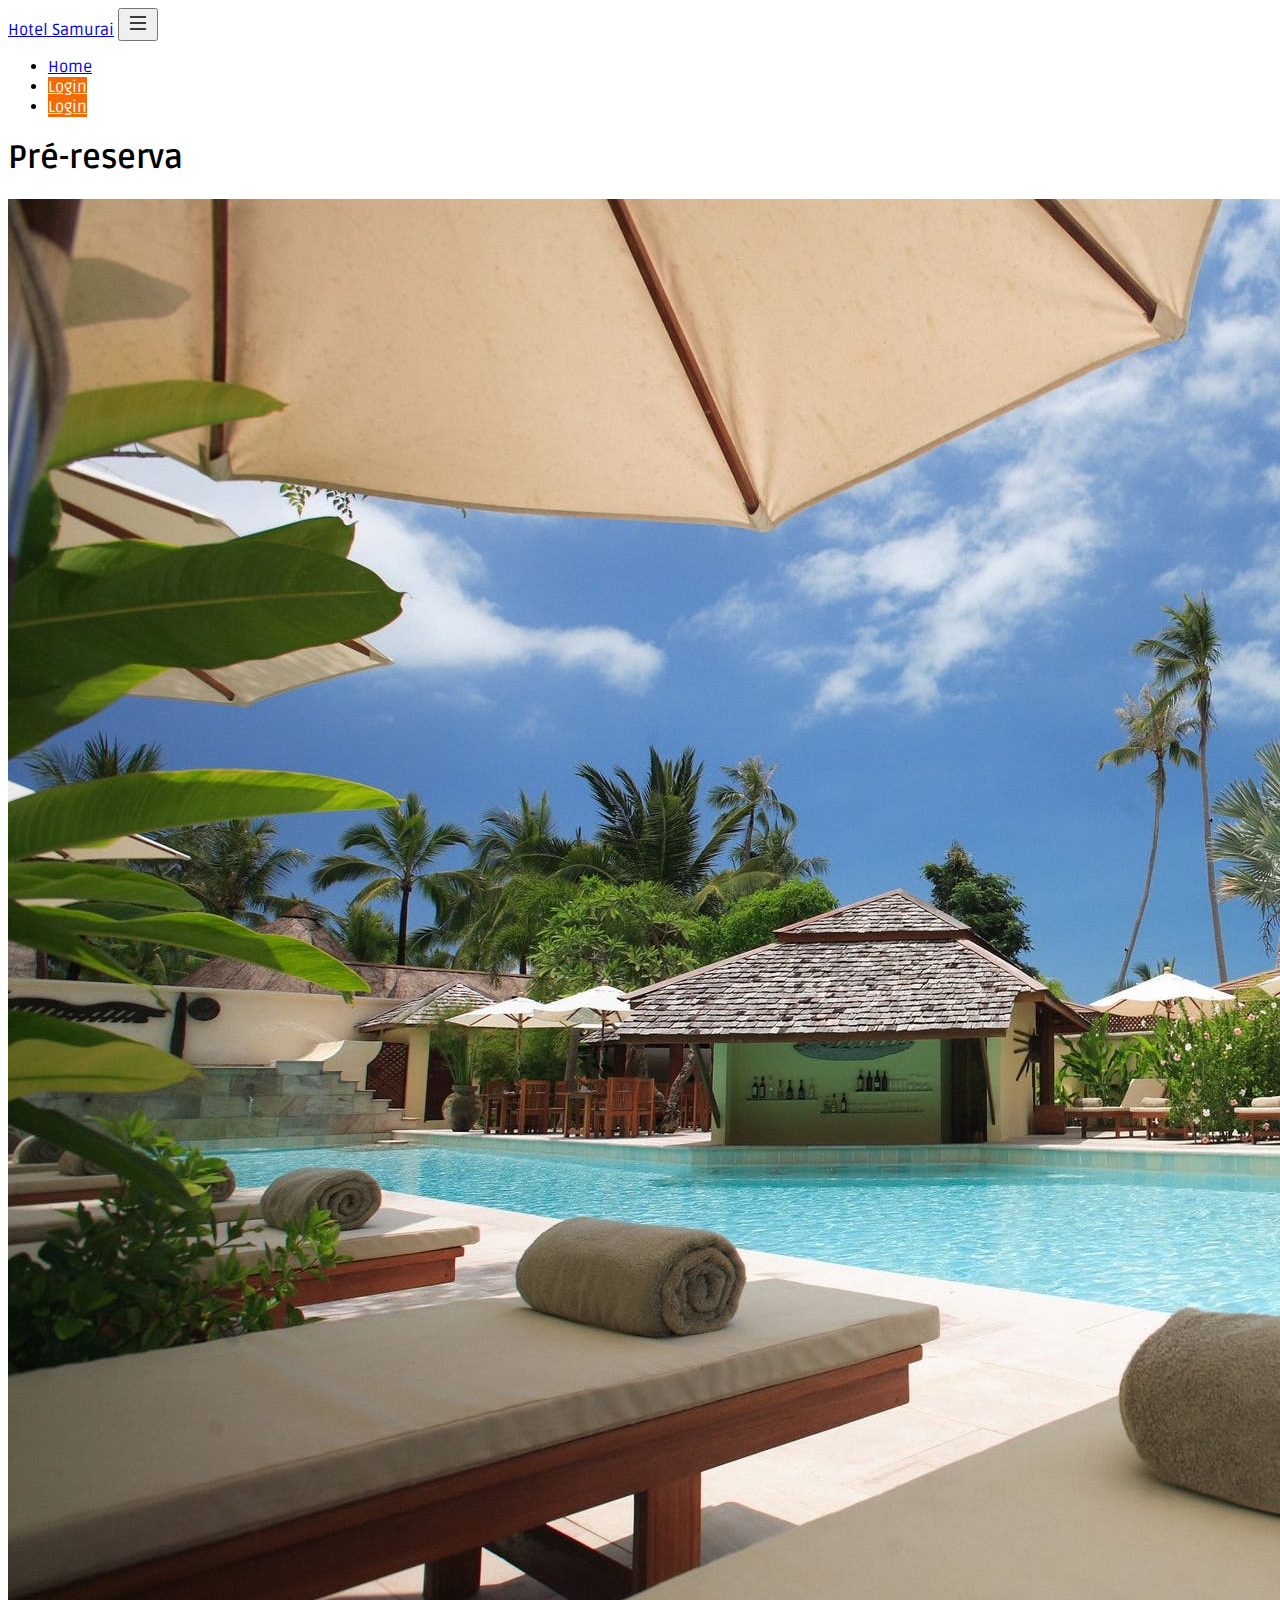
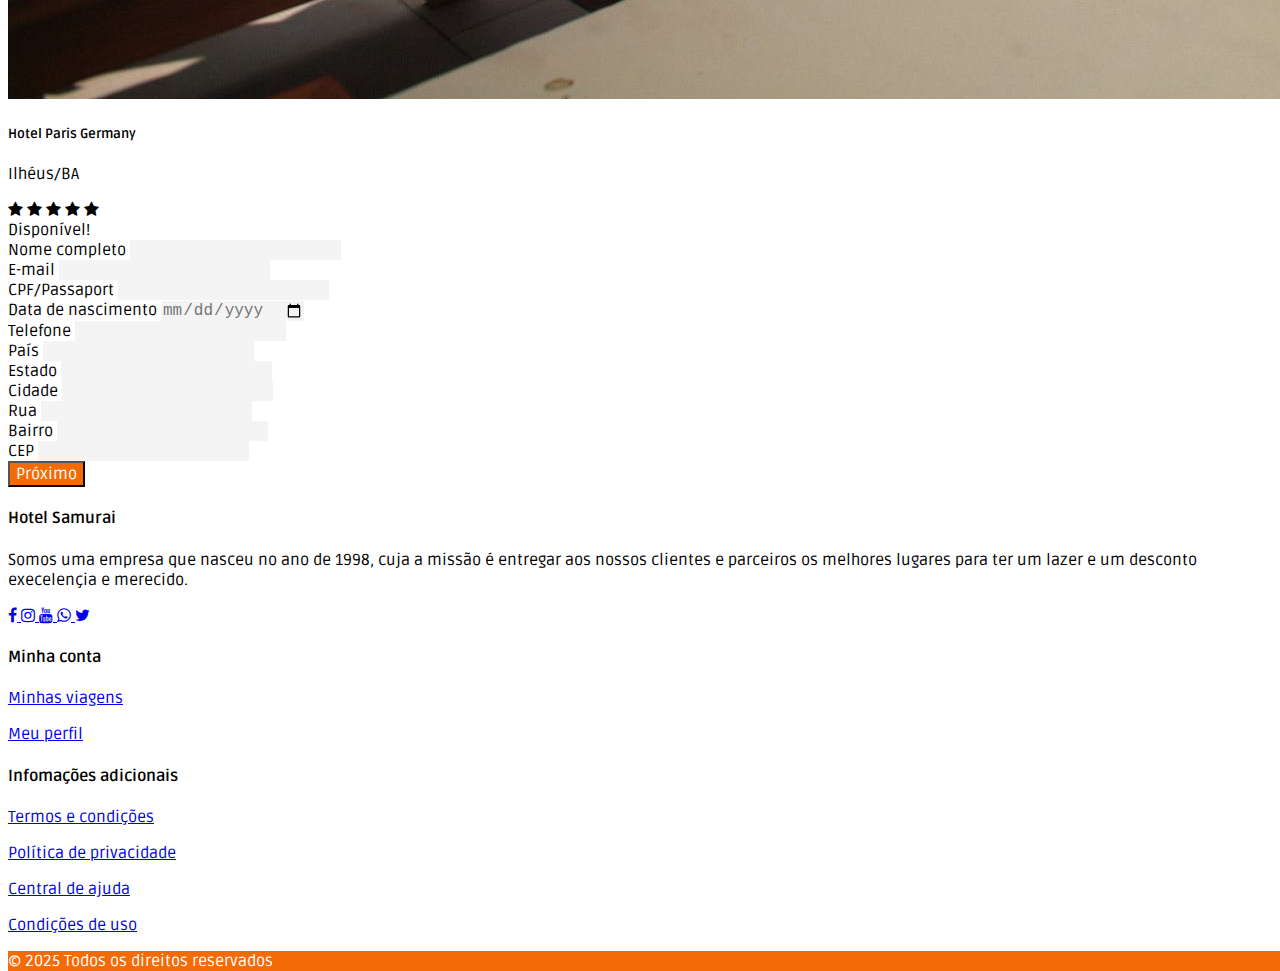
<file: hotel-samurai/available.html>
<!DOCTYPE html>
<html lang="pt-BR">
<!-- Head -->

<head>
    <meta charset="UTF-8">
    <meta name="viewport" content="width=device-width, initial-scale=1.0">
    <title>Hotel Samurai_avalaible</title>
    <!--links-->
    <link href="https://cdn.jsdelivr.net/npm/bootstrap@5.0.0-beta1/dist/css/bootstrap.min.css" rel="stylesheet"
        integrity="sha384-giJF6kkoqNQ00vy+HMDP7azOuL0xtbfIcaT9wjKHr8RbDVddVHyTfAAsrekwKmP1" crossorigin="anonymous">
    <link href="https://fonts.googleapis.com/css2?family=Material+Icons" rel="stylesheet">
    <link rel="stylesheet" href="https://stackpath.bootstrapcdn.com/font-awesome/4.7.0/css/font-awesome.min.css"
        integrity="sha384-wvfXpqpZZVQGK6TAh5PVlGOfQNHSoD2xbE+QkPxCAFlNEevoEH3Sl0sibVcOQVnN" crossorigin="anonymous">
    <link rel="stylesheet" href="style.css">
    <link href="./favicon.ico" rel="icon" type="image/x-icon" />
</head>

<body>

    <!--navbar-->
    <nav class="navbar navbar-expand-lg navbar-light bg-light">
        <div class="container pt-1 pb-1">
            <a class="navbar-brand fw-bold" href="./index.html">Hotel Samurai</a>
            <button class="navbar-toggler" type="button" data-bs-toggle="collapse" data-bs-target="#navbarNav"
                aria-controls="navbarNav" aria-expanded="false" aria-label="Toggle navigation">
                <svg xmlns="http://www.w3.org/2000/svg" width="1.5rem" height="1.5rem" fill="currentColor"
                    class="bi bi-list" viewBox="0 0 16 16">
                    <path fill-rule="evenodd"
                        d="M2.5 12a.5.5 0 0 1 .5-.5h10a.5.5 0 0 1 0 1H3a.5.5 0 0 1-.5-.5zm0-4a.5.5 0 0 1 .5-.5h10a.5.5 0 0 1 0 1H3a.5.5 0 0 1-.5-.5zm0-4a.5.5 0 0 1 .5-.5h10a.5.5 0 0 1 0 1H3a.5.5 0 0 1-.5-.5z" />
                </svg>
            </button>
            <div class="collapse navbar-collapse d-lg-flex justify-content-lg-end" id="navbarNav">
                <ul class="navbar-nav">
                    <!--botao menor aparece na tela-->
                    <li class="navbar-item me-5">
                        <a href="./index.html" class="nav-link">Home</a>
                    </li>
                    <li class="nav-item d-block d-md-none d-lg-none pt-2 pb-2">
                        <a href="./index.html" type="button" class="btn btn-orange w-100 rounded-0">Login</a>
                    </li>
                    <li class="nav-item d-none d-md-block d-lg-block">
                        <a href="./index.html" type="button" class="btn btn-orange rounded-0 ps-lg-5 pe-lg-5">Login</a>
                    </li>
                </ul>
            </div>
        </div>
    </nav>
    <!-- End NavBar -->

    <main class="w-100 pb-5 pt-lg-2 pb-lg-5 min-vh-100">
        <div class="container pt-5 pb-2 pt-lg-5 pb-lg-0">
            <div class="container pt-5 pb-2 pt-lg-5 pb-lg-0">
                <div class="w-100 title mb-5 mb-md-5 mb-lg-5 pt-lg-4">
                    <h1 class="fs-4 text-center text-lg-center mb-2 fw-bold">Pré-reserva</h1>
                    <div class="line-orange m-auto"></div>
                </div>
                <div class="row">
                    <div class="col-12 col-md col-lg-3 mb-3">
                        <div class="card border-0 pt-lg-4">
                            <img src="./assets/img/hoteis/hotel-2.jpeg" class="card-img-top rounded-0" alt="">
                            <div class="card-body pe-0 ps-0">
                                <h5 class="card-title mb-1">Hotel Paris Germany</h5>
                                <p class="card-text text-muted mb-1">Ilhéus/BA</p>
                                <div class="star mb-3">
                                    <span class="star"><i class="fa fa-star" aria-hidden="true"></i></span>
                                    <span class="star"><i class="fa fa-star" aria-hidden="true"></i></span>
                                    <span class="star"><i class="fa fa-star" aria-hidden="true"></i></span>
                                    <span class="star"><i class="fa fa-star" aria-hidden="true"></i></span>
                                    <span class="star"><i class="fa fa-star" aria-hidden="true"></i></span>
                                </div>
                                <div class="alert alert-success rounded-0 text-center" role="alert">
                                    Disponível!
                                </div>
                            </div>
                        </div>
                    </div>
                    <div class="col-12 col-md col-lg-9">
                        <div class="card border-0">
                            <div class="card-body">
                                <form class="row g-3">
                                    <div class="col-md-6">
                                        <label for="nome" class="form-label">Nome completo</label>
                                        <input type="text" class="form-control rounded-0" id="nome">
                                    </div>
                                    <div class="col-md-6">
                                        <label for="email" class="form-label">E-mail</label>
                                        <input type="email" class="form-control rounded-0" id="email">
                                    </div>
                                    <div class="col-md-6">
                                        <label for="documento" class="form-label">CPF/Passaport</label>
                                        <input type="text" class="form-control rounded-0" id="documento">
                                    </div>
                                    <div class="col-md-6">
                                        <label for="nascimento" class="form-label">Data de nascimento</label>
                                        <input type="date" class="form-control rounded-0" id="nascimento">
                                    </div>
                                    <div class="col-md-12">
                                        <label for="telefone" class="form-label">Telefone</label>
                                        <input type="tel" class="form-control rounded-0" id="telefone">
                                    </div>
                                    <div class="col-md-4">
                                        <label for="pais" class="form-label">País</label>
                                        <input type="text" class="form-control rounded-0" id="pais">
                                    </div>
                                    <div class="col-md-4">
                                        <label for="estado" class="form-label">Estado</label>
                                        <input type="text" class="form-control rounded-0" id="estado">
                                    </div>
                                    <div class="col-md-4">
                                        <label for="cidade" class="form-label">Cidade</label>
                                        <input type="text" class="form-control rounded-0" id="cidade">
                                    </div>
                                    <div class="col-md-12">
                                        <label for="rua" class="form-label">Rua</label>
                                        <input type="text" class="form-control rounded-0" id="rua">
                                    </div>
                                    <div class="col-md-6">
                                        <label for="bairro" class="form-label">Bairro</label>
                                        <input type="text" class="form-control rounded-0" id="bairro">
                                    </div>
                                    <div class="col-md-6">
                                        <label for="cep" class="form-label">CEP</label>
                                        <input type="text" class="form-control rounded-0" id="cep">
                                    </div>
                                    <div class="w-100 d-flex justify-content-end d-lg-flex justify-content-lg-end pt-3">
                                        <button type="button"
                                            class="btn btn-orange pe-4 ps-4 rounded-0">Próximo</button>
                                    </div>
                                </form>
                            </div>
                        </div>
                    </div>
                </div>
            </div>
        </div>
    </main>

</body>

  <!--Fotter-->
    <footer class="w-100 bg-light">
        <div class="container pt-5 pt-lg-5 pb-lg-3">
            <div class="row">
                <div class="col-12 col-md-3 col-lg-4 mb-3 mb-md-0 mb-lg-0">
                    <h4 class="fs-4 fw-bold text-uppercase mb-2 mb-md-4 mb-lg-4">Hotel Samurai</h4>
                    <p class="text-muted">
                        Somos uma empresa que nasceu no ano de 1998, cuja a missão é entregar aos nossos clientes e
                        parceiros
                        os melhores lugares para ter um lazer e um desconto execelençia e merecido.
                    </p>
                    <p>
                        <a href="#" title="Facebook" class="text-decoration-none text-muted me-1 me-md-2 me-lg-2">
                            <i class="fa fa-facebook" aria-hidden="true"></i>
                        </a>
                        <a href="#" title="Instagram" class="text-decoration-none text-muted me-1 me-md-1 me-lg-2">
                            <i class="fa fa-instagram" aria-hidden="true"></i>
                        </a>
                        <a href="#" title="Youtube" class="text-decoration-none text-muted me-1 me-md-1 me-lg-2">
                            <i class="fa fa-youtube" aria-hidden="true"></i>
                        </a>
                        <a href="#" title="WhatsApp" class="text-decoration-none text-muted me-1 me-md-1 me-lg-2">
                            <i class="fa fa-whatsapp" aria-hidden="true"></i>
                        </a>
                        <a href="#" title="X" class="text-decoration-none text-muted me-1 me-md-1 me-lg-2">
                            <i class="fa fa-twitter" aria-hidden="true"></i>
                        </a>
                    </p>
                </div>
                <div class="col-12 col-md-3 col-lg-4 pe-lg-0 ps-lg-5 mb-3 mb-md-0 mb-lg-0">
                    <h4 class="fs-4 fw-bold mb-2 mb-md-4 ">Minha conta</h4>
                    <p class="mb-0">
                        <a href="#" class="text-decoration-none text-muted">Minhas viagens</a>
                    </p>
                    <p class="mb-0">
                        <a href="#" class="text-decoration-none text-muted">Meu perfil</a>
                    </p>
                </div>
                <div class="col-12 col-md-3 col-lg-4 mb-3 mb-md-0 mb-lg-0">
                    <h4 class="fs-4 fw-bold mb-2 mb-md-">Infomações adicionais</h4>
                    <p class="mb-0">
                        <a href="#" class="text-decoration-none text-muted">Termos e condições</a>
                    </p>
                    <p class="mb-0">
                        <a href="#" class="text-decoration-none text-muted">Política de privacidade</a>
                    </p>
                    <p class="mb-0">
                        <a href="#" class="text-decoration-none text-muted">Central de ajuda</a>
                    </p>
                    <p class="mb-0">
                        <a href="#" class="text-decoration-none text-muted">Condições de uso</a>
                    </p>
                </div>
            </div>
        </div>
        <div class="w-100 bg-color-orange d-flex justify-content-center align-center">
            <p class="mb-0 pt-1 pb-1">
                &copy; 2025 Todos os direitos reservados
            </p>
        </div>
        <!-- Foooter end-->
    </footer>
    <!--End Fotter-->

    <!--script js-->
    <script src="https://cdn.jsdelivr.net/npm/@popperjs/core@2.5.4/dist/umd/popper.min.js"
        integrity="sha384-q2kxQ16AaE6UbzuKqyBE9/u/KzioAlnx2maXQHiDX9d4/zp8Ok3f+M7DPm+Ib6IU"
        crossorigin="anonymous"></script>
    <script src="https://cdn.jsdelivr.net/npm/bootstrap@5.0.0-beta1/dist/js/bootstrap.min.js"
        integrity="sha384-pQQkAEnwaBkjpqZ8RU1fF1AKtTcHJwFl3pblpTlHXybJjHpMYo79HY3hIi4NKxyj"
        crossorigin="anonymous"></script>

</html>
</file>
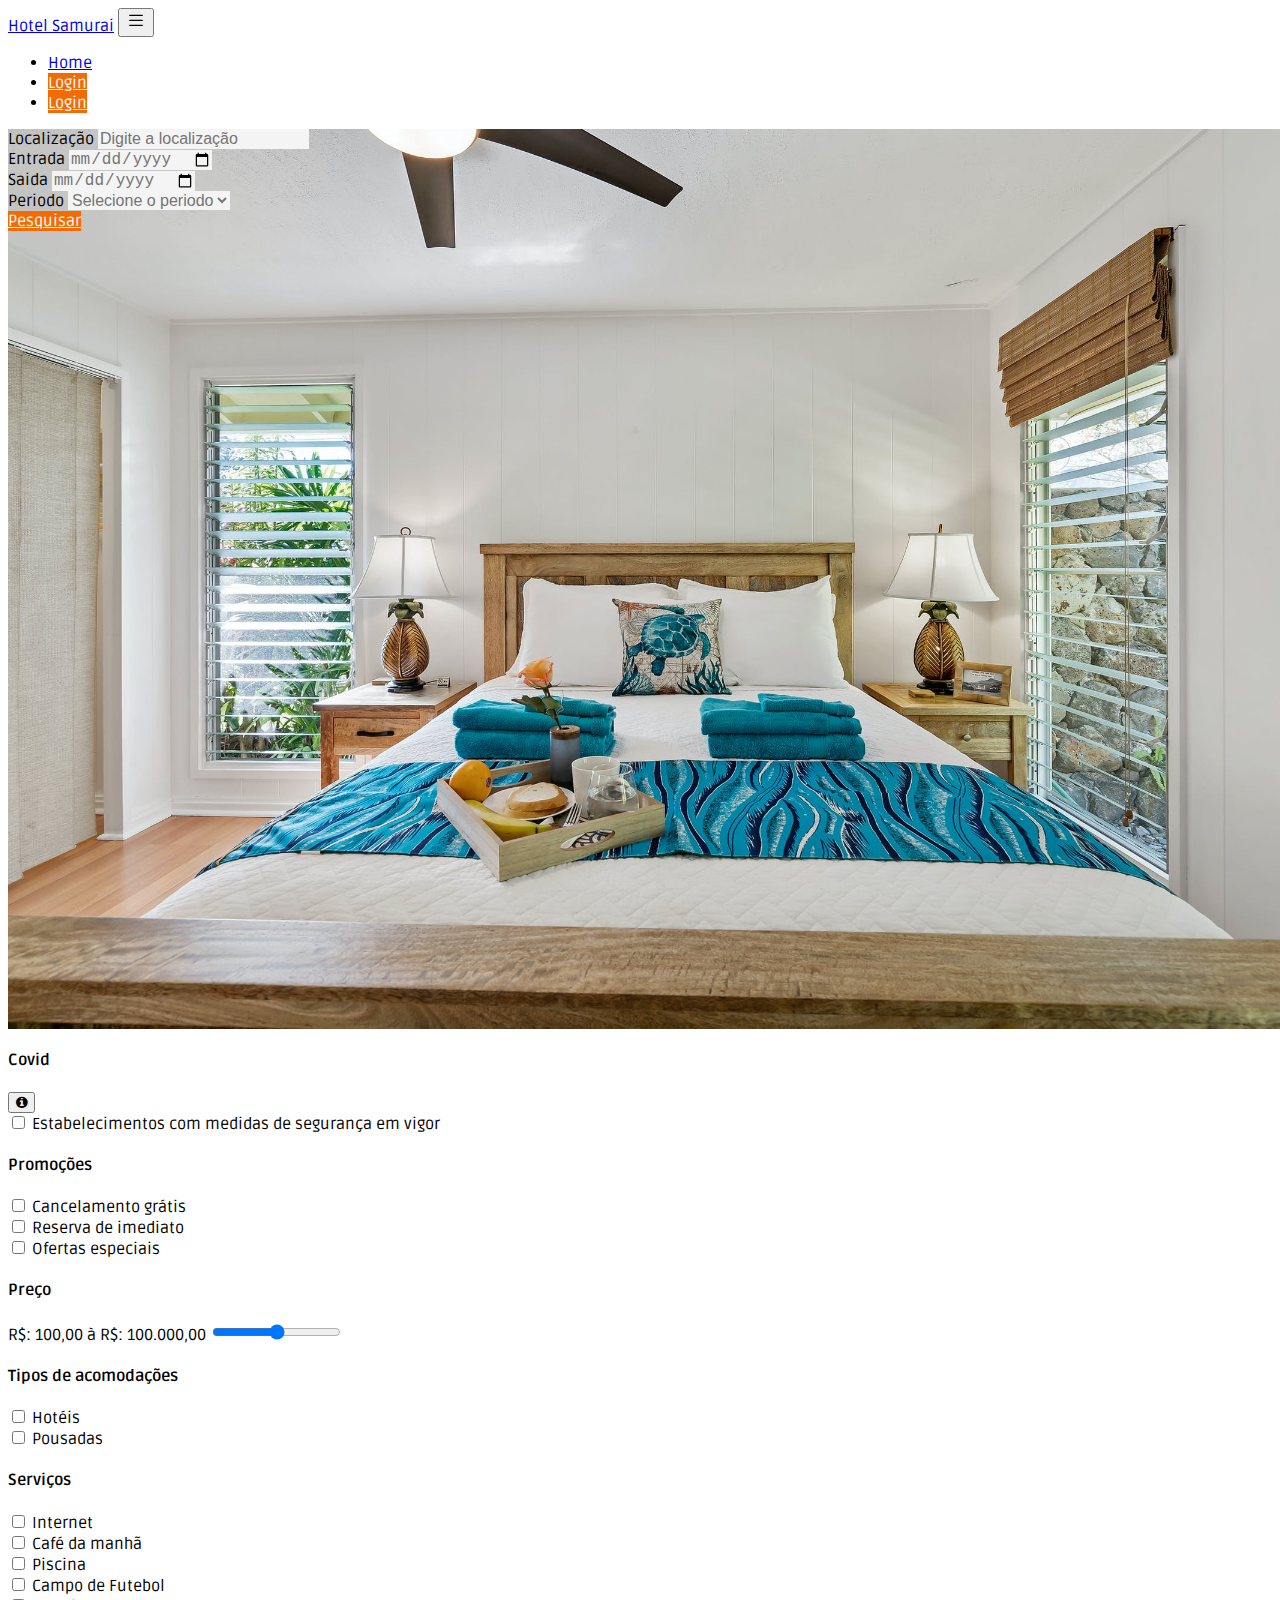
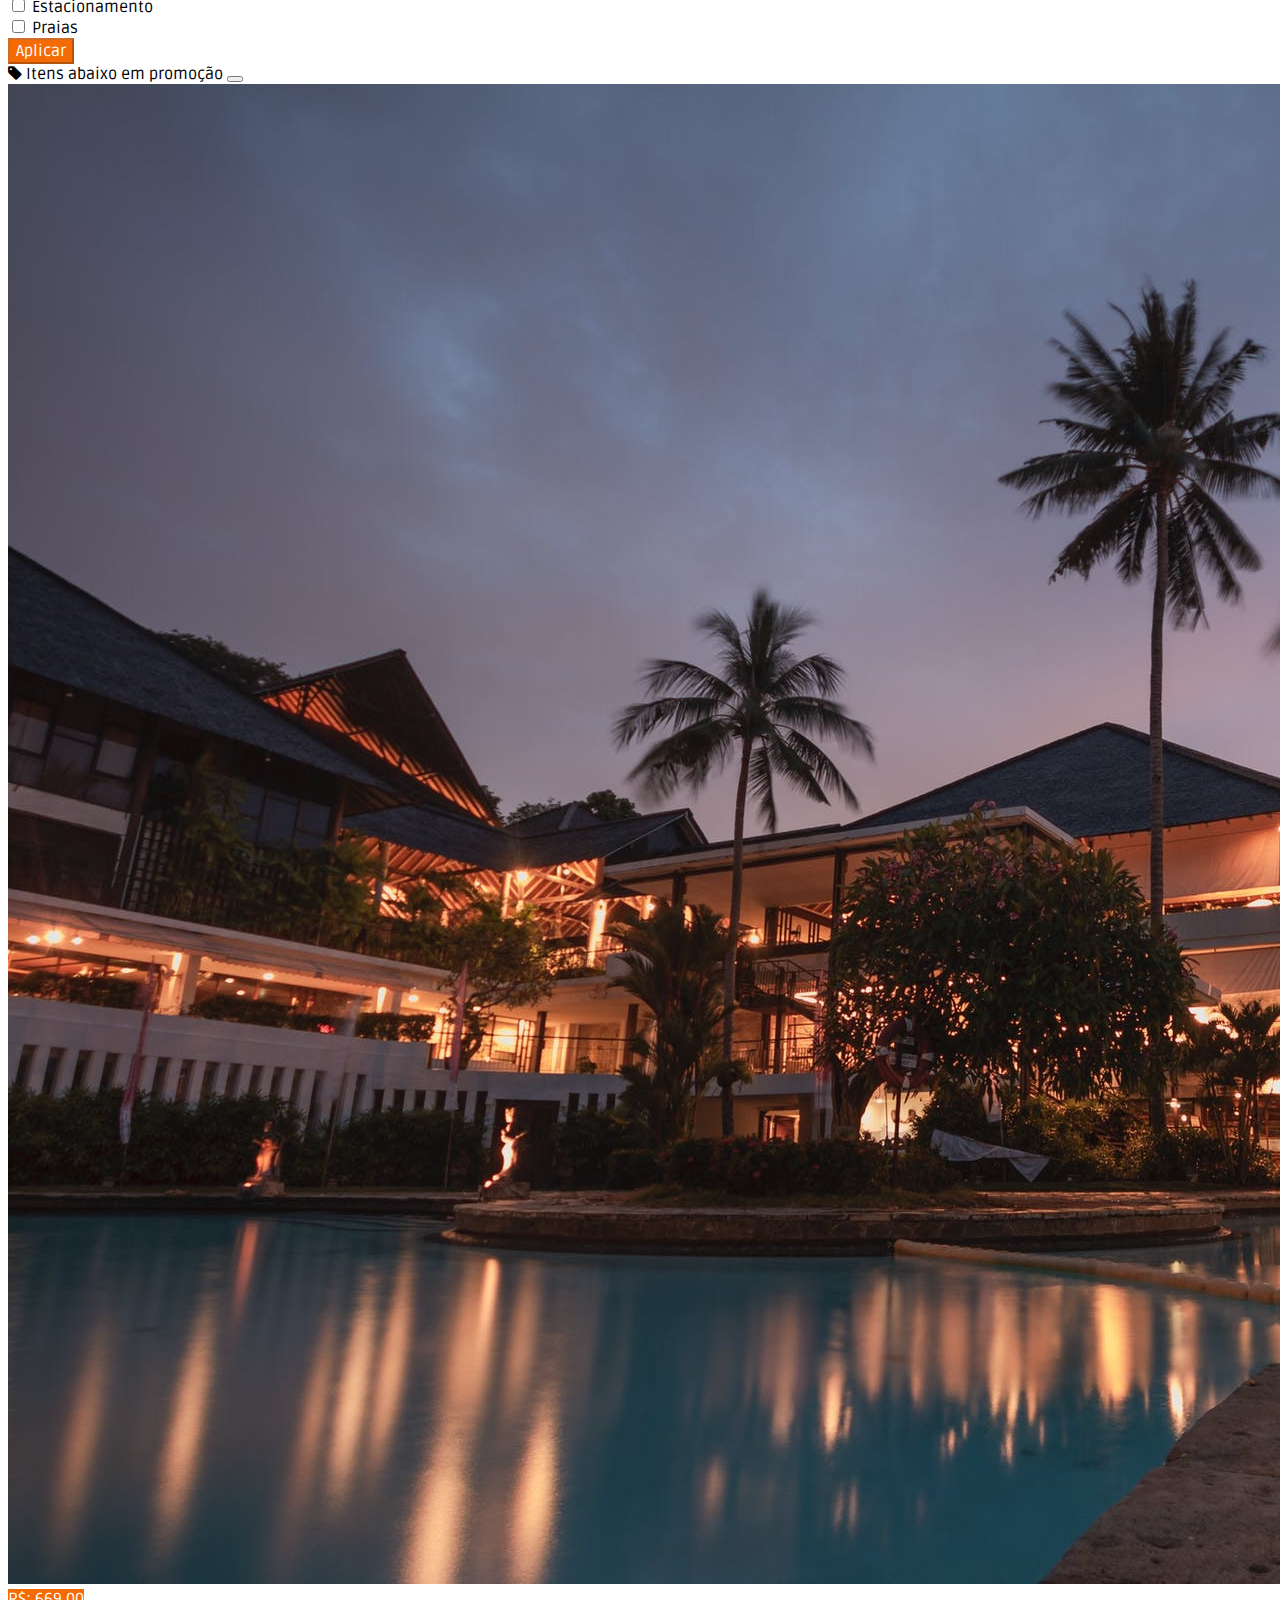
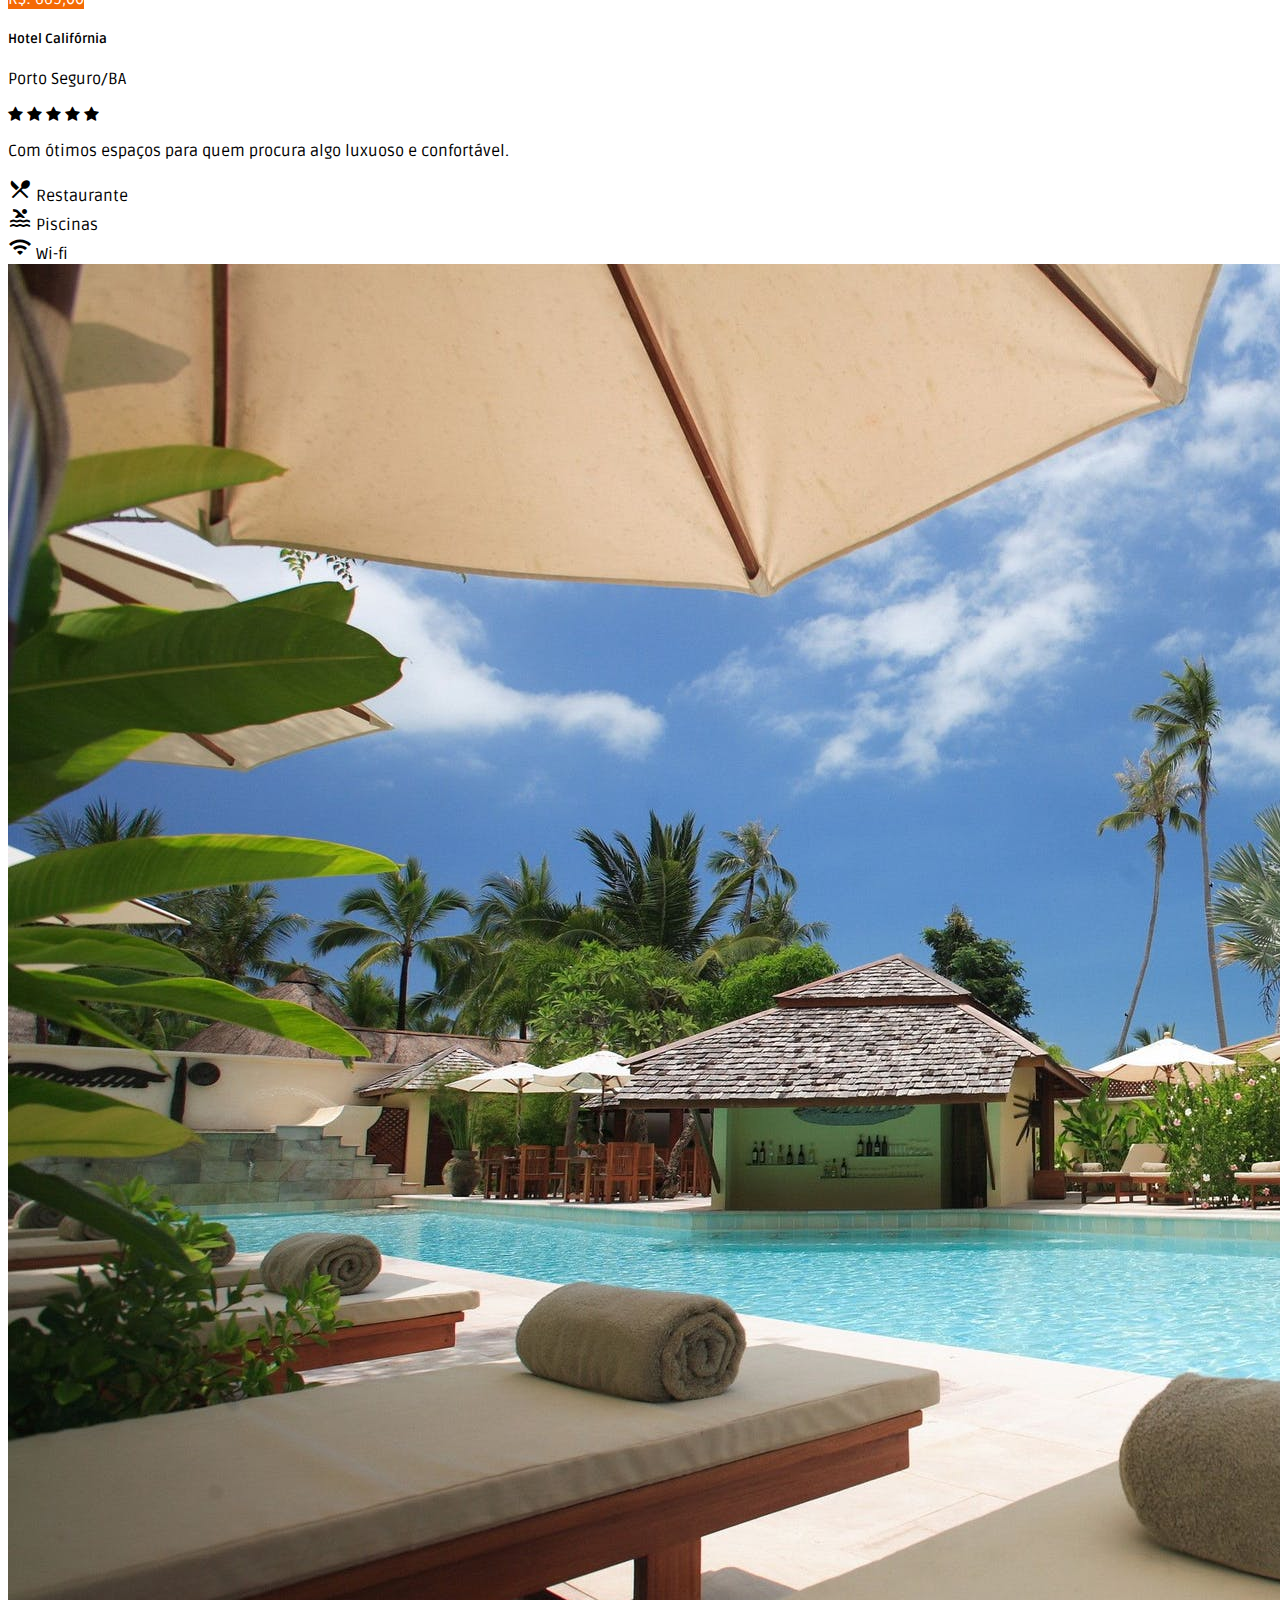
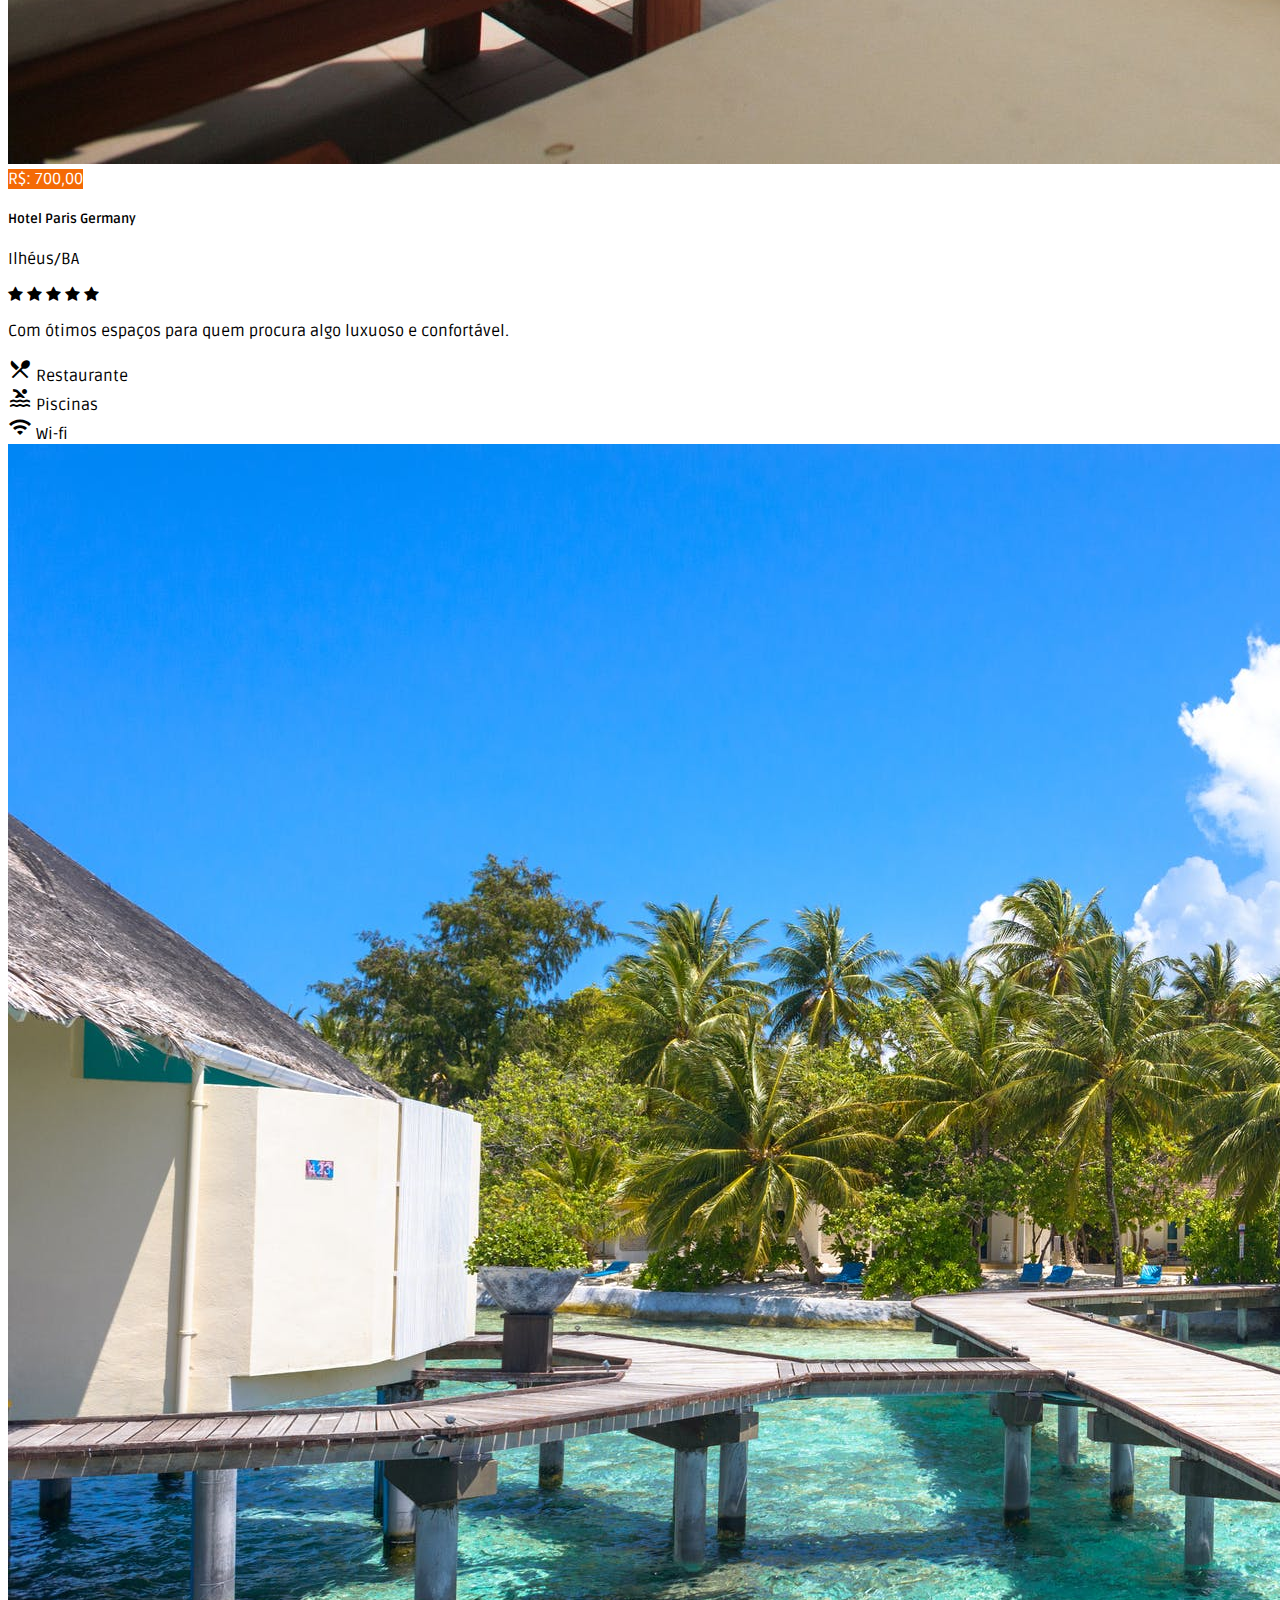
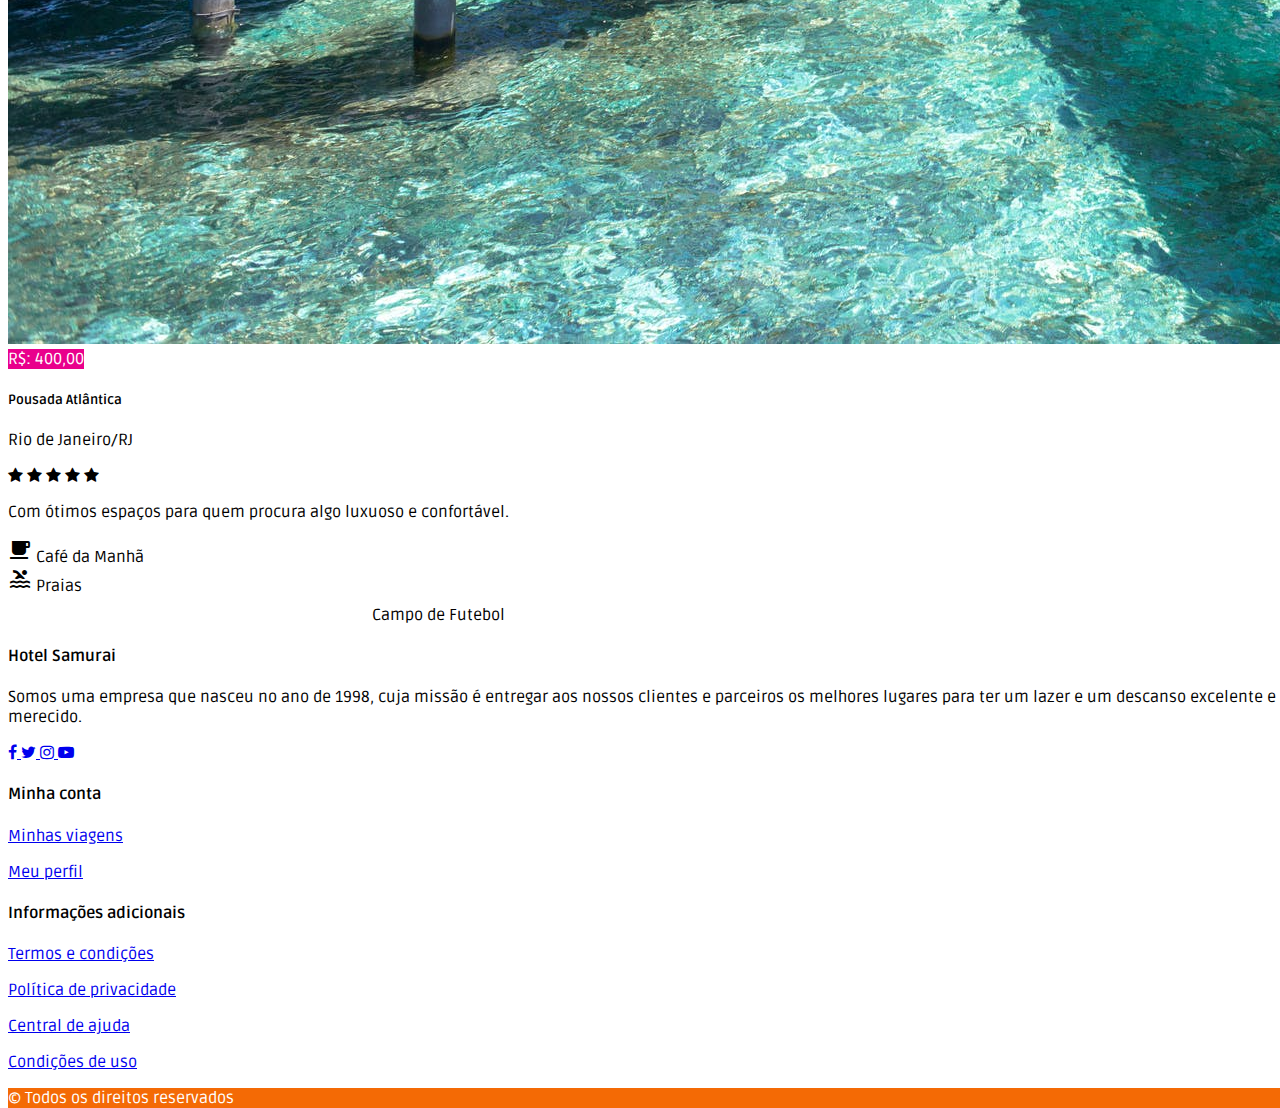
<file: hotel-samurai/result.html>
<!DOCTYPE html>
<html lang="pt">

<head>
    <meta charset="UTF-8">
    <meta name="viewport" content="width=device-width, initial-scale=1.0">
    <title>Hotel Samurai</title>
    <link href="https://cdn.jsdelivr.net/npm/bootstrap@5.0.0-beta1/dist/css/bootstrap.min.css" rel="stylesheet"
        integrity="sha384-giJF6kkoqNQ00vy+HMDP7azOuL0xtbfIcaT9wjKHr8RbDVddVHyTfAAsrekwKmP1" crossorigin="anonymous">
    <link href="https://fonts.googleapis.com/css2?family=Material+Icons" rel="stylesheet">
    <link rel="stylesheet" href="https://stackpath.bootstrapcdn.com/font-awesome/4.7.0/css/font-awesome.min.css"
        integrity="sha384-wvfXpqpZZVQGK6TAh5PVlGOfQNHSoD2xbE+QkPxCAFlNEevoEH3Sl0sibVcOQVnN" crossorigin="anonymous">
    <link rel="stylesheet" href="style.css">
</head>

<body>

    <!-- Navbar -->
    <nav class="navbar navbar-expand-lg navbar-light bg-white">
        <div class="container pt-1 pb-1">
            <a class="navbar-brand fw-bold" href="#">Hotel Samurai</a>
            <button class="navbar-toggler" type="button" data-bs-toggle="collapse" data-bs-target="#navbarNav"
                aria-controls="navbarNav" aria-expanded="false" aria-label="Toggle navigation">
                <svg width="1.5em" height="1.5em" viewBox="0 0 16 16" class="bi bi-list" fill="currentColor"
                    xmlns="http://www.w3.org/2000/svg">
                    <path fill-rule="evenodd"
                        d="M2.5 11.5A.5.5 0 0 1 3 11h10a.5.5 0 0 1 0 1H3a.5.5 0 0 1-.5-.5zm0-4A.5.5 0 0 1 3 7h10a.5.5 0 0 1 0 1H3a.5.5 0 0 1-.5-.5zm0-4A.5.5 0 0 1 3 3h10a.5.5 0 0 1 0 1H3a.5.5 0 0 1-.5-.5z" />
                </svg>
            </button>
            <div class="collapse navbar-collapse d-lg-flex justify-content-lg-end" id="navbarNav">
                <ul class="navbar-nav">
                    <li class="navbar-item me-5">
                        <a href="./index.html" class="nav-link">Home</a>
                    </li>
                    <!-- Botão aparece quando tela menor -->
                    <li class="nav-item d-block d-md-none d-lg-none pt-2 pb-2">
                        <a href="#" type="button" class="btn btn-orange w-100 rounded-0">Login</a>
                    </li>
                    <!-- End Botão tela menor -->
                    <li class="nav-item d-none d-md-block d-lg-block">
                        <a href="#" type="button" class="btn btn-orange rounded-0 ps-lg-5 pe-lg-5">Login</a>
                    </li>
                </ul>
            </div>
        </div>
    </nav>
    <!-- End Navbar -->

    <!-- Banner -->
    <main class="w-100 min-vh-100 background-banner d-flex align-items-center">
        <div class="container">
            <div class="card rounded-1 border-0 p-1 pt-4 pb-4 p-lg-4 pb-md-0 pb-lg-0 shadow">
                <div class="card-body">
                    <form class="pb-lg-2" onsubmit="return false;">
                        <div class="row">
                            <div class="col-12 col-md-12 col-lg-3 mb-3">
                                <label for="localizacao" class="form-label fw-bold">Localização</label>
                                <input type="text" class="form-control rounded-0" name="localizacao" id="localizacao"
                                    placeholder="Digite a localização">
                            </div>
                            <div class="col-12 col-md-12 col-lg-2 mb-3">
                                <label for="entrada" class="form-label fw-bold">Entrada</label>
                                <input type="date" class="form-control rounded-0" name="entrada" id="entrada">
                            </div>
                            <div class="col-12 col-md-12 col-lg-2 mb-3">
                                <label for="saida" class="form-label fw-bold">Saida</label>
                                <input type="date" class="form-control rounded-0" name="entrada" id="saida">
                            </div>
                            <div class="col-12 col-md-12 col-lg-3 mb-3">
                                <label for="periodo" class="form-label fw-bold">Periodo</label>
                                <select class="form-select rounded-0" name="periodo" id="periodo"
                                    aria-label="Selecione o periodo">
                                    <option value="" selected>Selecione o periodo</option>
                                    <option value="madrugada">Madrugada</option>
                                    <option value="manha">Manhã</option>
                                    <option value="tarde">Tarde</option>
                                    <option value="noite">Noite</option>
                                </select>
                            </div>
                            <div class="col-12 col-md-12 col-lg-2 mb-3 pt-3 d-lg-flex align-items-lg-end">
                                <a href="./result.html" class="btn btn-lg btn-orange w-100 rounded-0 border-0 p-lg-1">Pesquisar</a>
                            </div>
                        </div>
                    </form>
                </div>
            </div>
        </div>
    </main>
    <!-- End Banner -->

    <main class="w-100 min-vh-100">
        <div class="container pt-4 pt-lg-5 pb-lg-5">
            <div class="row">
                <div class="d-none d-md-none d-lg-block col-lg-3">
                    <div class="card h-100 rounded-0">
                        <div class="card-body">
                            <!-- Covid -->
                            <div class="w-100 pb-4 border-bottom">
                                <div class="card-title d-flex align-items-baseline">
                                    <h4 class="fs-5 fw-bold me-2">Covid</h4>
                                    <button type="button" class="btn btn-tooltip-default" data-bs-toggle="tooltip"
                                        data-bs-placement="right" title="Informação">
                                        <i class="fa fa-info-circle" aria-hidden="true"></i>
                                    </button>
                                </div>
                                <div class="form-check">
                                    <input type="checkbox" class="form-check-input" value="covid" id="covid">
                                    <label for="covid" class="form-check-label">
                                        Estabelecimentos com medidas de segurança em vigor
                                    </label>
                                </div>
                            </div>
                            <!-- End covid -->
                            <!-- Promoções -->
                            <div class="w-100 pt-4 pb-4 border-bottom">
                                <div class="card-title d-flex align-items-baseline">
                                    <h4 class="fs-5 fw-bold me-2">Promoções</h4>
                                </div>
                                <div class="form-check">
                                    <input type="checkbox" class="form-check-input" value="cancelamento"
                                        id="cancelamento">
                                    <label for="cancelamento" class="form-check-label">
                                        Cancelamento grátis
                                    </label>
                                </div>
                                <div class="form-check">
                                    <input type="checkbox" class="form-check-input" value="reserva-imediato"
                                        id="reserva-imediato">
                                    <label for="reserva-imediato" class="form-check-label">
                                        Reserva de imediato
                                    </label>
                                </div>
                                <div class="form-check">
                                    <input type="checkbox" class="form-check-input" value="ofertas-especiais"
                                        id="ofertas-especiais">
                                    <label for="ofertas-especiais" class="form-check-label">
                                        Ofertas especiais
                                    </label>
                                </div>
                            </div>
                            <!-- End promoções -->
                            <!-- Preço -->
                            <div class="w-100 pt-4 pb-4 border-bottom">
                                <div class="card-title d-flex align-items-baseline">
                                    <h4 class="fs-5 fw-bold me-2">Preço</h4>
                                </div>
                                <label for="range" class="form-label">R$: 100,00 à R$: 100.000,00</label>
                                <input type="range" class="form-range" min="0" max="5" step="0.5" id="range">
                            </div>
                            <!-- End preço -->
                            <!-- Tipos de acomodações -->
                            <div class="w-100 pt-4 pb-4 border-bottom">
                                <div class="card-title d-flex align-items-baseline">
                                    <h4 class="fs-5 fw-bold me-2">Tipos de acomodações</h4>
                                </div>
                                <div class="form-check">
                                    <input type="checkbox" class="form-check-input" value="hoteis" id="hoteis">
                                    <label for="hoteis" class="form-check-label">
                                        Hotéis
                                    </label>
                                </div>
                                <div class="form-check">
                                    <input type="checkbox" class="form-check-input" value="pousadas" id="pousadas">
                                    <label for="pousadas" class="form-check-label">
                                        Pousadas
                                    </label>
                                </div>
                            </div>
                            <!-- End acomodações -->
                            <div class="w-100 pt-4 pb-4 border-bottom">
                                <div class="card-title d-flex align-items-baseline">
                                    <h4 class="fs-5 fw-bold me-2">Serviços</h4>
                                </div>
                                <div class="form-check">
                                    <input type="checkbox" class="form-check-input" value="internet" id="internet">
                                    <label for="internet" class="form-check-label">
                                        Internet
                                    </label>
                                </div>
                                <div class="form-check">
                                    <input type="checkbox" class="form-check-input" value="cafe-manha" id="cafe-manha">
                                    <label for="cafe-manha" class="form-check-label">
                                        Café da manhã
                                    </label>
                                </div>
                                <div class="form-check">
                                    <input type="checkbox" class="form-check-input" value="piscina" id="piscina">
                                    <label for="piscina" class="form-check-label">
                                        Piscina
                                    </label>
                                </div>
                                <div class="form-check">
                                    <input type="checkbox" class="form-check-input" value="campo-futebol"
                                        id="campo-futebol">
                                    <label for="campo-futebol" class="form-check-label">
                                        Campo de Futebol
                                    </label>
                                </div>
                                <div class="form-check">
                                    <input type="checkbox" class="form-check-input" value="estacionamento"
                                        id="estacionamento">
                                    <label for="estacionamento" class="form-check-label">
                                        Estacionamento
                                    </label>
                                </div>
                                <div class="form-check">
                                    <input type="checkbox" class="form-check-input" value="praias" id="praias">
                                    <label for="praias" class="form-check-label">
                                        Praias
                                    </label>
                                </div>
                            </div>
                            <!-- End Serviços -->
                            <!-- Botão de aplicar -->
                            <div class="w-100 pt-4 pb-4 d-flex justify-content-end">
                                <button type="button" class="btn btn-orange pe-4 ps-4 rounded-0 w-100" disabled>
                                    Aplicar
                                </button>
                            </div>
                            <!-- End Botão -->
                        </div>
                    </div>
                </div>

                <div class="col-12 col-md-12 col-lg-9">
                    <div class="alert alert-info alert-dismissible fade show rounded-0" role="alert">
                        <span>
                            <i class="fa fa-tag me-2" aria-hidden="true"></i>
                            Itens abaixo em promoção
                        </span>
                        <button type="button" class="btn-close" data-bs-dismiss="alert" aria-label="Close"></button>
                    </div>
                    <div class="card mb-3 rounded-0">
                        <div class="row g-0 pe-0 me-0">
                            <div class="col-md-4">
                                <div class="position-relative h-100">
                                    <img src="./assets/img/hoteis/hotel-1.jpeg" alt="" class="card-img-default">
                                    <span
                                        class="position-absolute bottom-0 right-0 bg-color-orange ps-2 pe-2 pt-1 pb-1">
                                        R$: 669,00
                                    </span>
                                </div>
                            </div>
                            <div class="col-md-8">
                                <div class="card-body overflow-hidden pe-0 me-0 pb-0 mb-0 ps-0 ms-0">
                                    <h5 class="card-title mb-1 ps-3 pe-3">
                                        Hotel Califórnia
                                    </h5>
                                    <p class="text-muted mb-1 ps-3 pe-3">
                                        Porto Seguro/BA
                                    </p>
                                    <div class="stars ps-3 pe-3">
                                        <span class="star"><i class="fa fa-star" aria-hidden="true"></i></span>
                                        <span class="star"><i class="fa fa-star" aria-hidden="true"></i></span>
                                        <span class="star"><i class="fa fa-star" aria-hidden="true"></i></span>
                                        <span class="star"><i class="fa fa-star" aria-hidden="true"></i></span>
                                        <span class="star"><i class="fa fa-star" aria-hidden="true"></i></span>
                                    </div>
                                    <p class="text-muted pt-3 pb-2 ps-3 pe-3">
                                        Com ótimos espaços para quem
                                        procura algo luxuoso e confortável.
                                    </p>
                                    <div class="card-footer row border-0 pe-0 me-0 ps-0 ms-0">
                                        <div class="col-12 col-md-12 col-lg-4 d-flex align-items-center pt-1 pb-1">
                                            <span class="material-icons me-2">local_dining</span>
                                            Restaurante
                                        </div>
                                        <div class="col-12 col-md-12 col-lg-4 d-flex align-items-center pt-1 pb-1">
                                            <span class="material-icons me-2">pool</span>
                                            Piscinas
                                        </div>
                                        <div class="col-12 col-md-12 col-lg-4 d-flex align-items-center pt-1 pb-1">
                                            <span class="material-icons me-2">wifi</span>
                                            Wi-fi
                                        </div>
                                    </div>
                                </div>
                            </div>
                        </div>
                    </div>

                    <div class="card mb-3 rounded-0">
                        <div class="row g-0 pe-0 me-0">
                            <div class="col-md-4">
                                <div class="position-relative h-100">
                                    <img src="./assets/img/hoteis/hotel-2.jpeg" alt="" class="card-img-default">
                                    <span
                                        class="position-absolute bottom-0 right-0 bg-color-orange ps-2 pe-2 pt-1 pb-1">
                                        R$: 700,00
                                    </span>
                                </div>
                            </div>
                            <div class="col-md-8">
                                <div class="card-body overflow-hidden pe-0 me-0 pb-0 mb-0 ps-0 ms-0">
                                    <h5 class="card-title mb-1 ps-3 pe-3">
                                        Hotel Paris Germany
                                    </h5>
                                    <p class="text-muted mb-1 ps-3 pe-3">
                                        Ilhéus/BA
                                    </p>
                                    <div class="stars ps-3 pe-3">
                                        <span class="star"><i class="fa fa-star" aria-hidden="true"></i></span>
                                        <span class="star"><i class="fa fa-star" aria-hidden="true"></i></span>
                                        <span class="star"><i class="fa fa-star" aria-hidden="true"></i></span>
                                        <span class="star"><i class="fa fa-star" aria-hidden="true"></i></span>
                                        <span class="star"><i class="fa fa-star" aria-hidden="true"></i></span>
                                    </div>
                                    <p class="text-muted pt-3 pb-2 ps-3 pe-3">
                                        Com ótimos espaços para quem
                                        procura algo luxuoso e confortável.
                                    </p>
                                    <div class="card-footer row border-0 pe-0 me-0 ps-0 ms-0">
                                        <div class="col-12 col-md-12 col-lg-4 d-flex align-items-center pt-1 pb-1">
                                            <span class="material-icons me-2">local_dining</span>
                                            Restaurante
                                        </div>
                                        <div class="col-12 col-md-12 col-lg-4 d-flex align-items-center pt-1 pb-1">
                                            <span class="material-icons me-2">pool</span>
                                            Piscinas
                                        </div>
                                        <div class="col-12 col-md-12 col-lg-4 d-flex align-items-center pt-1 pb-1">
                                            <span class="material-icons me-2">wifi</span>
                                            Wi-fi
                                        </div>
                                    </div>
                                </div>
                            </div>
                        </div>
                    </div>

                    <div class="card mb-3 rounded-0">
                        <div class="row g-0 pe-0 me-0">
                            <div class="col-md-4">
                                <div class="position-relative h-100">
                                    <img src="./assets/img/hoteis/hotel-3.jpeg" alt="" class="card-img-default">
                                    <span class="position-absolute bottom-0 right-0 bg-color-roxo ps-2 pe-2 pt-1 pb-1">
                                        R$: 400,00
                                    </span>
                                </div>
                            </div>
                            <div class="col-md-8">
                                <div class="card-body overflow-hidden pe-0 me-0 pb-0 mb-0 ps-0 ms-0">
                                    <h5 class="card-title mb-1 ps-3 pe-3">
                                        Pousada Atlântica
                                    </h5>
                                    <p class="text-muted mb-1 ps-3 pe-3">
                                        Rio de Janeiro/RJ
                                    </p>
                                    <div class="stars ps-3 pe-3">
                                        <span class="star"><i class="fa fa-star" aria-hidden="true"></i></span>
                                        <span class="star"><i class="fa fa-star" aria-hidden="true"></i></span>
                                        <span class="star"><i class="fa fa-star" aria-hidden="true"></i></span>
                                        <span class="star"><i class="fa fa-star" aria-hidden="true"></i></span>
                                        <span class="star"><i class="fa fa-star" aria-hidden="true"></i></span>
                                    </div>
                                    <p class="text-muted pt-3 pb-2 ps-3 pe-3">
                                        Com ótimos espaços para quem
                                        procura algo luxuoso e confortável.
                                    </p>
                                    <div class="card-footer row border-0 pe-0 me-0 ps-0 ms-0">
                                        <div class="col-12 col-md-12 col-lg-4 d-flex align-items-center pt-1 pb-1">
                                            <span class="material-icons me-2">local_cafe</span>
                                            Café da Manhã
                                        </div>
                                        <div class="col-12 col-md-12 col-lg-4 d-flex align-items-center pt-1 pb-1">
                                            <span class="material-icons me-2">pool</span>
                                            Praias
                                        </div>
                                        <div class="col-12 col-md-12 col-lg-4 d-flex align-items-center pt-1 pb-1">
                                            <span class="material-icons me-2">sports_baseball</span>
                                            Campo de Futebol
                                        </div>
                                    </div>
                                </div>
                            </div>
                        </div>
                    </div>
                </div>
            </div>
        </div>
    </main>


    <!-- Footer -->
    <footer class="w-100 bg-light">
        <div class="container pt-5 pt-lg-5 pb-lg-3">
            <div class="row">
                <div class="col-12 col-md-3 col-lg-4 mb-3 mb-md-0 mb-lg-0">
                    <h4 class="fs-4 fw-bold text-uppercase mb-2 mb-md-4 mb-lg-4">Hotel Samurai</h4>
                    <p class="text-muted">
                        Somos uma empresa que nasceu no ano de 1998, cuja missão
                        é entregar aos nossos clientes e parceiros
                        os melhores lugares para ter um lazer e um descanso excelente
                        e merecido.
                    </p>
                    <p>
                        <a href="#" title="Facebook" class="text-decoration-none text-muted me-1 me-md-1 me-lg-2">
                            <i class="fa fa-facebook" aria-hidden="true"></i>
                        </a>
                        <a href="#" title="Twitter" class="text-decoration-none text-muted me-1 me-md-1 me-lg-2">
                            <i class="fa fa-twitter" aria-hidden="true"></i>
                        </a>
                        <a href="#" title="Instagram" class="text-decoration-none text-muted me-1 me-md-1 me-lg-2">
                            <i class="fa fa-instagram" aria-hidden="true"></i>
                        </a>
                        <a href="#" title="YouTube" class="text-decoration-none text-muted me-1 me-md-1 me-lg-2">
                            <i class="fa fa-youtube-play" aria-hidden="true"></i>
                        </a>
                    </p>
                </div>
                <div class="col-12 col-md-3 col-lg-4 pe-lg-0 ps-lg-5 mb-3 mb-md-0 mb-lg-0">
                    <h4 class="fs-4 fw-bold mb-2 mb-md-4 mb-lg-4">Minha conta</h4>
                    <p class="mb-0">
                        <a href="#" class="text-decoration-none text-muted">Minhas viagens</a>
                    </p>
                    <p class="mb-0">
                        <a href="#" class="text-decoration-none text-muted">Meu perfil</a>
                    </p>
                </div>
                <div class="col-12 col-md-3 col-lg-4 mb-3 mb-md-0 mb-lg-0">
                    <h4 class="fs-4 fw-bold mb-2 mb-md-4 mb-lg-4">Informações adicionais</h4>
                    <p class="mb-0">
                        <a href="#" class="text-decoration-none text-muted">Termos e condições</a>
                    </p>
                    <p class="mb-0">
                        <a href="#" class="text-decoration-none text-muted">Política de privacidade</a>
                    </p>
                    <p class="mb-0">
                        <a href="#" class="text-decoration-none text-muted">Central de ajuda</a>
                    </p>
                    <p class="mb-0">
                        <a href="#" class="text-decoration-none text-muted">Condições de uso</a>
                    </p>
                </div>
            </div>
        </div>
        <div class="w-100 bg-color-orange d-flex justify-content-center align-items-center">
            <p class="mb-0 pt-1 pb-1">
                &copy; Todos os direitos reservados
            </p>
        </div>
    </footer>
    <!-- End Footer -->

</body>
<script src="https://cdn.jsdelivr.net/npm/@popperjs/core@2.5.4/dist/umd/popper.min.js"
    integrity="sha384-q2kxQ16AaE6UbzuKqyBE9/u/KzioAlnx2maXQHiDX9d4/zp8Ok3f+M7DPm+Ib6IU"
    crossorigin="anonymous"></script>
<script src="https://cdn.jsdelivr.net/npm/bootstrap@5.0.0-beta1/dist/js/bootstrap.min.js"
    integrity="sha384-pQQkAEnwaBkjpqZ8RU1fF1AKtTcHJwFl3pblpTlHXybJjHpMYo79HY3hIi4NKxyj"
    crossorigin="anonymous"></script>

</html>
</file>
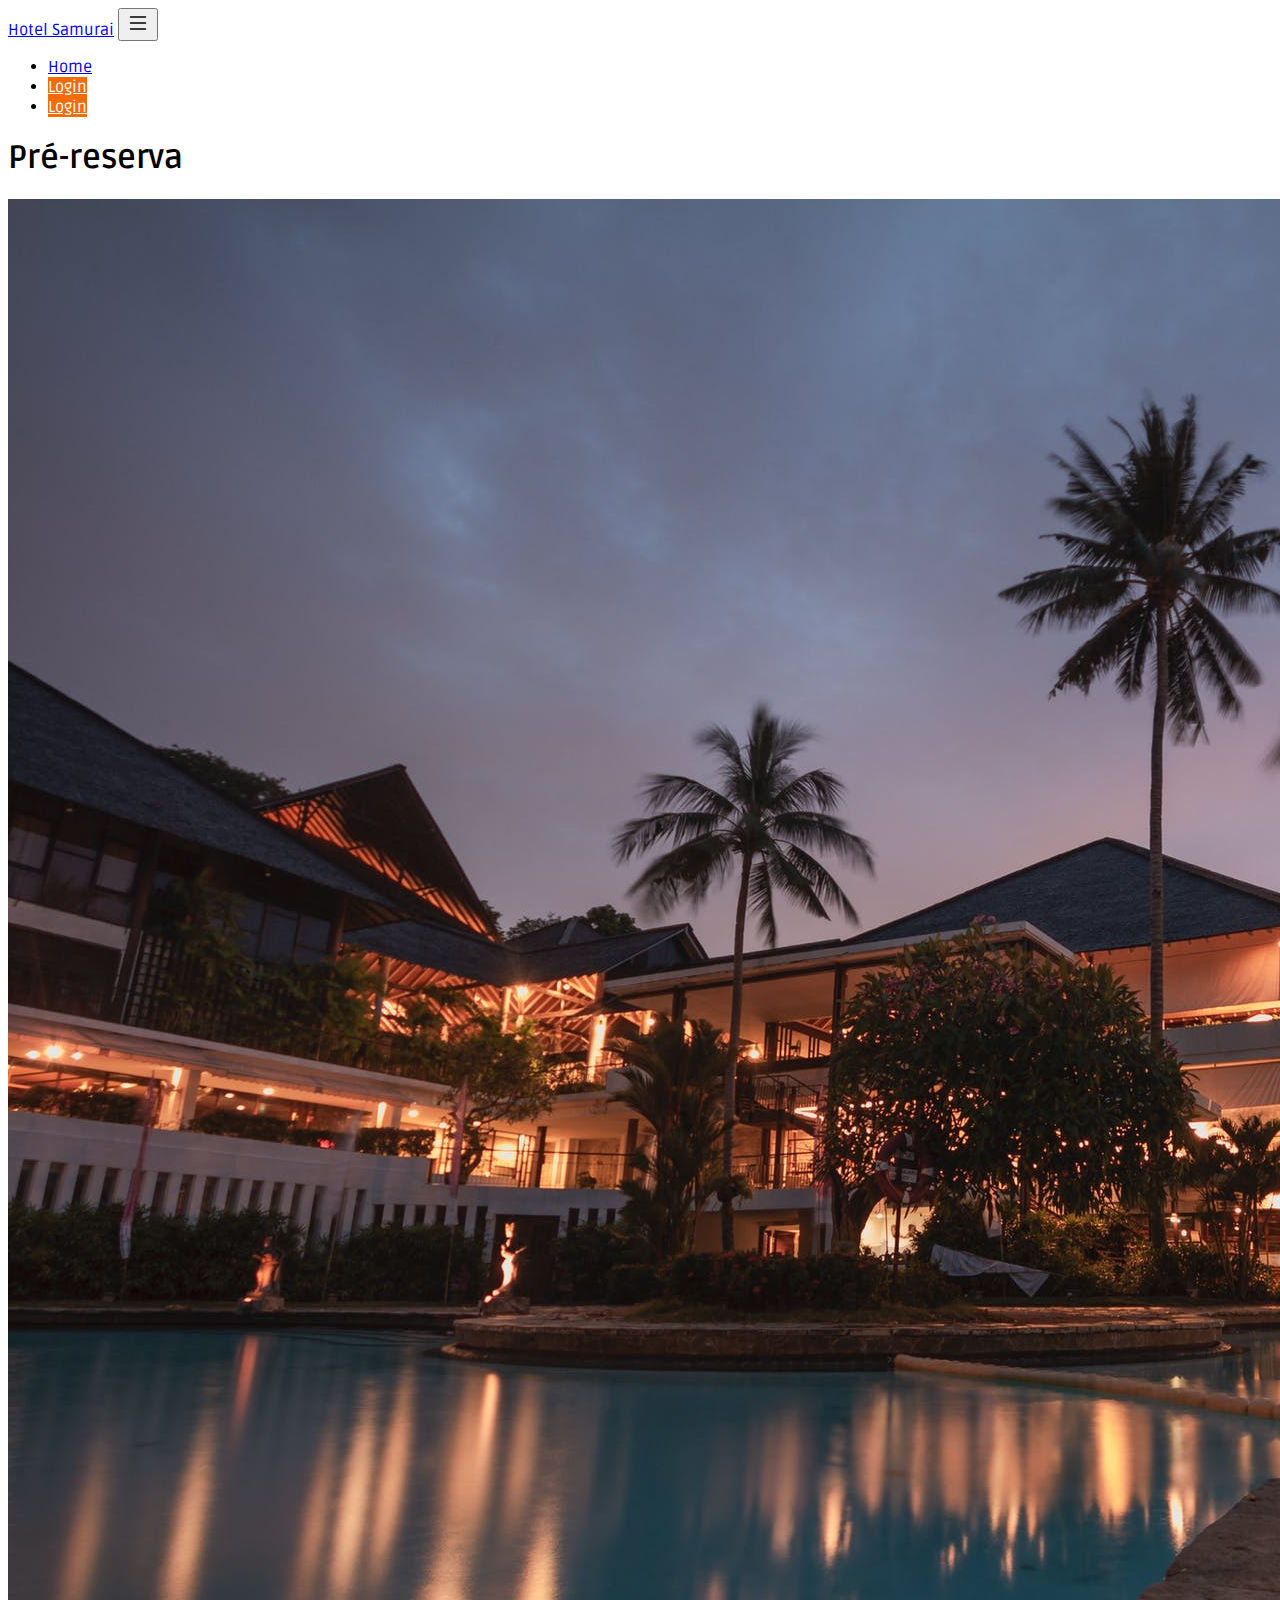
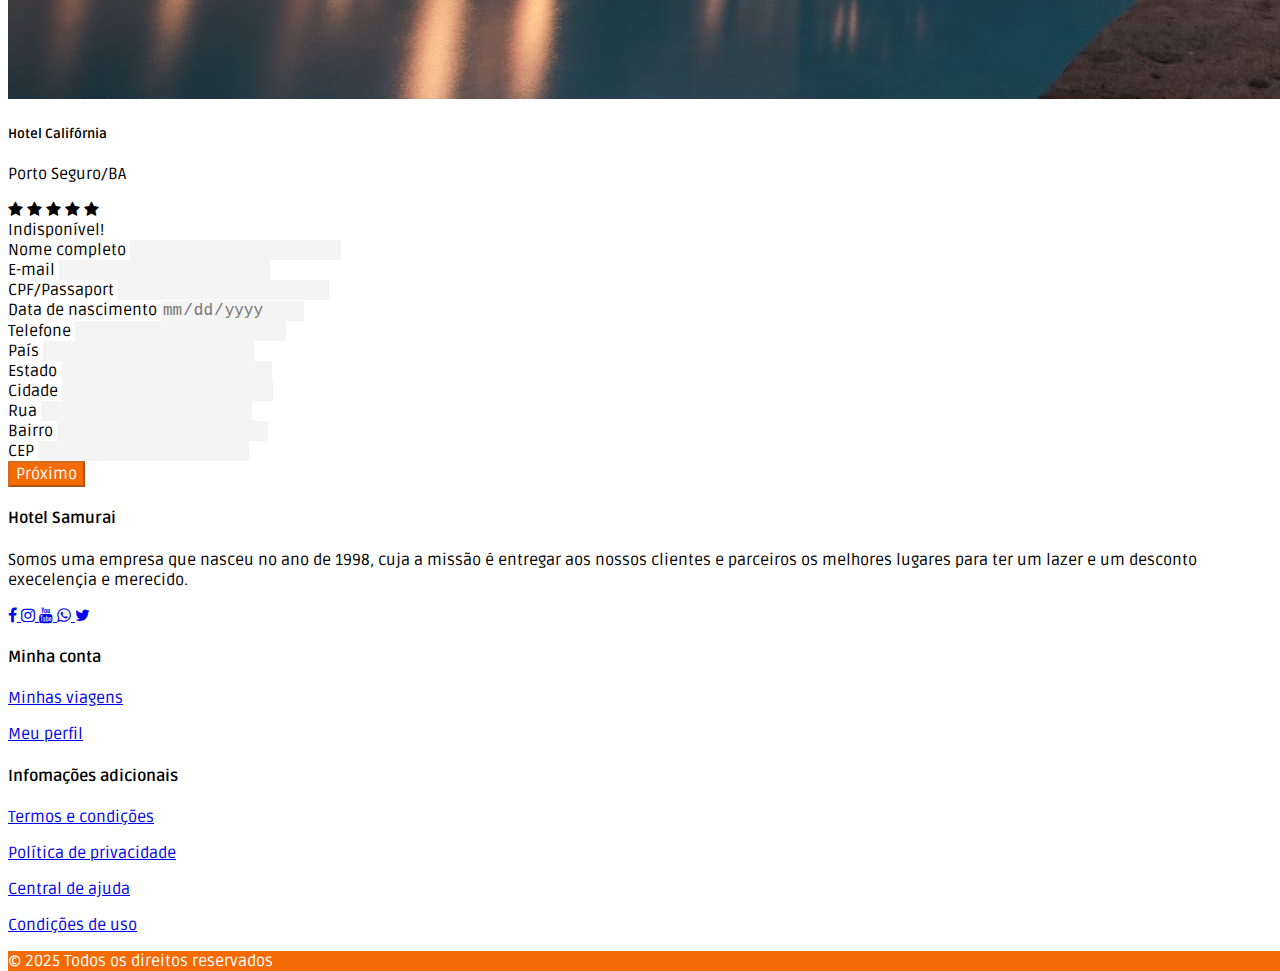
<file: hotel-samurai/unavailable.html>
<!DOCTYPE html>
<html lang="pt-BR">
<!-- Head -->

<head>
    <meta charset="UTF-8">
    <meta name="viewport" content="width=device-width, initial-scale=1.0">
    <title>Hotel Samurai_unavalaible</title>
    <!--links-->
    <link href="https://cdn.jsdelivr.net/npm/bootstrap@5.0.0-beta1/dist/css/bootstrap.min.css" rel="stylesheet"
        integrity="sha384-giJF6kkoqNQ00vy+HMDP7azOuL0xtbfIcaT9wjKHr8RbDVddVHyTfAAsrekwKmP1" crossorigin="anonymous">
    <link href="https://fonts.googleapis.com/css2?family=Material+Icons" rel="stylesheet">
    <link rel="stylesheet" href="https://stackpath.bootstrapcdn.com/font-awesome/4.7.0/css/font-awesome.min.css"
        integrity="sha384-wvfXpqpZZVQGK6TAh5PVlGOfQNHSoD2xbE+QkPxCAFlNEevoEH3Sl0sibVcOQVnN" crossorigin="anonymous">
    <link rel="stylesheet" href="style.css">
    <link href="./favicon.ico" rel="icon" type="image/x-icon" />
</head>

<body>

    <!--navbar-->
    <nav class="navbar navbar-expand-lg navbar-light bg-light">
        <div class="container pt-1 pb-1">
            <a class="navbar-brand fw-bold" href="./index.html">Hotel Samurai</a>
            <button class="navbar-toggler" type="button" data-bs-toggle="collapse" data-bs-target="#navbarNav"
                aria-controls="navbarNav" aria-expanded="false" aria-label="Toggle navigation">
                <svg xmlns="http://www.w3.org/2000/svg" width="1.5rem" height="1.5rem" fill="currentColor"
                    class="bi bi-list" viewBox="0 0 16 16">
                    <path fill-rule="evenodd"
                        d="M2.5 12a.5.5 0 0 1 .5-.5h10a.5.5 0 0 1 0 1H3a.5.5 0 0 1-.5-.5zm0-4a.5.5 0 0 1 .5-.5h10a.5.5 0 0 1 0 1H3a.5.5 0 0 1-.5-.5zm0-4a.5.5 0 0 1 .5-.5h10a.5.5 0 0 1 0 1H3a.5.5 0 0 1-.5-.5z" />
                </svg>
            </button>
            <div class="collapse navbar-collapse d-lg-flex justify-content-lg-end" id="navbarNav">
                <ul class="navbar-nav">
                    <!--botao menor aparece na tela-->
                    <li class="navbar-item me-5">
                        <a href="./index.html" class="nav-link">Home</a>
                    </li>
                    <li class="nav-item d-block d-md-none d-lg-none pt-2 pb-2">
                        <a href="./index.html" type="button" class="btn btn-orange w-100 rounded-0">Login</a>
                    </li>
                    <li class="nav-item d-none d-md-block d-lg-block">
                        <a href="./index.html" type="button" class="btn btn-orange rounded-0 ps-lg-5 pe-lg-5">Login</a>
                    </li>
                </ul>
            </div>
        </div>
    </nav>
    <!-- End NavBar -->

    <main class="w-100 pb-5 pt-lg-2 pb-lg-5 min-vh-100">
        <div class="container pt-5 pb-2 pt-lg-5 pb-lg-0">
            <div class="container pt-5 pb-2 pt-lg-5 pb-lg-0">
                <div class="w-100 title mb-5 mb-md-5 mb-lg-5 pt-lg-4">
                    <h1 class="fs-4 text-center text-lg-center mb-2 fw-bold">Pré-reserva</h1>
                    <div class="line-orange m-auto"></div>
                </div>
                <div class="row">
                    <div class="col-12 col-md col-lg-3 mb-3">
                        <div class="card border-0 pt-lg-4">
                            <img src="./assets/img/hoteis/hotel-1.jpeg" class="card-img-top rounded-0" alt="">
                            <div class="card-body pe-0 ps-0">
                                <h5 class="card-title mb-1">Hotel Califórnia</h5>
                                <p class="card-text text-muted mb-1">Porto Seguro/BA</p>
                                <div class="star mb-3">
                                    <span class="star"><i class="fa fa-star" aria-hidden="true"></i></span>
                                    <span class="star"><i class="fa fa-star" aria-hidden="true"></i></span>
                                    <span class="star"><i class="fa fa-star" aria-hidden="true"></i></span>
                                    <span class="star"><i class="fa fa-star" aria-hidden="true"></i></span>
                                    <span class="star"><i class="fa fa-star" aria-hidden="true"></i></span>
                                </div>
                                <div class="alert alert-danger rounded-0 text-center" role="alert">
                                    Indisponível!
                                </div>
                            </div>
                        </div>
                    </div>
                    <div class="col-12 col-md col-lg-9">
                        <div class="card border-0">
                            <div class="card-body">
                                <form class="row g-3">
                                    <div class="col-md-6">
                                        <label for="nome" class="form-label">Nome completo</label>
                                        <input type="text" class="form-control rounded-0" id="nome" disabled>
                                    </div>
                                    <div class="col-md-6">
                                        <label for="email" class="form-label">E-mail</label>
                                        <input type="email" class="form-control rounded-0" id="email" disabled>
                                    </div>
                                    <div class="col-md-6">
                                        <label for="documento" class="form-label">CPF/Passaport</label>
                                        <input type="text" class="form-control rounded-0" id="documento" disabled>
                                    </div>
                                    <div class="col-md-6">
                                        <label for="nascimento" class="form-label">Data de nascimento</label>
                                        <input type="date" class="form-control rounded-0" id="nascimento" disabled>
                                    </div>
                                    <div class="col-md-12">
                                        <label for="telefone" class="form-label">Telefone</label>
                                        <input type="tel" class="form-control rounded-0" id="telefone" disabled>
                                    </div>
                                    <div class="col-md-4">
                                        <label for="pais" class="form-label">País</label>
                                        <input type="text" class="form-control rounded-0" id="pais" disabled>
                                    </div>
                                    <div class="col-md-4">
                                        <label for="estado" class="form-label">Estado</label>
                                        <input type="text" class="form-control rounded-0" id="estado" disabled>
                                    </div>
                                    <div class="col-md-4">
                                        <label for="cidade" class="form-label">Cidade</label>
                                        <input type="text" class="form-control rounded-0" id="cidade" disabled>
                                    </div>
                                    <div class="col-md-12">
                                        <label for="rua" class="form-label">Rua</label>
                                        <input type="text" class="form-control rounded-0" id="rua" disabled>
                                    </div>
                                    <div class="col-md-6">
                                        <label for="bairro" class="form-label">Bairro</label>
                                        <input type="text" class="form-control rounded-0" id="bairro" disabled>
                                    </div>
                                    <div class="col-md-6">
                                        <label for="cep" class="form-label">CEP</label>
                                        <input type="text" class="form-control rounded-0" id="cep"disabled>
                                    </div>
                                    <div class="w-100 d-flex justify-content-end d-lg-flex justify-content-lg-end pt-3">
                                        <button type="button"
                                            class="btn btn-orange pe-4 ps-4 rounded-0" disabled>Próximo</button>
                                    </div>
                                </form>
                            </div>
                        </div>
                    </div>
                </div>
            </div>
        </div>
    </main>

</body>

  <!--Fotter-->
    <footer class="w-100 bg-light">
        <div class="container pt-5 pt-lg-5 pb-lg-3">
            <div class="row">
                <div class="col-12 col-md-3 col-lg-4 mb-3 mb-md-0 mb-lg-0">
                    <h4 class="fs-4 fw-bold text-uppercase mb-2 mb-md-4 mb-lg-4">Hotel Samurai</h4>
                    <p class="text-muted">
                        Somos uma empresa que nasceu no ano de 1998, cuja a missão é entregar aos nossos clientes e
                        parceiros
                        os melhores lugares para ter um lazer e um desconto execelençia e merecido.
                    </p>
                    <p>
                        <a href="#" title="Facebook" class="text-decoration-none text-muted me-1 me-md-2 me-lg-2">
                            <i class="fa fa-facebook" aria-hidden="true"></i>
                        </a>
                        <a href="#" title="Instagram" class="text-decoration-none text-muted me-1 me-md-1 me-lg-2">
                            <i class="fa fa-instagram" aria-hidden="true"></i>
                        </a>
                        <a href="#" title="Youtube" class="text-decoration-none text-muted me-1 me-md-1 me-lg-2">
                            <i class="fa fa-youtube" aria-hidden="true"></i>
                        </a>
                        <a href="#" title="WhatsApp" class="text-decoration-none text-muted me-1 me-md-1 me-lg-2">
                            <i class="fa fa-whatsapp" aria-hidden="true"></i>
                        </a>
                        <a href="#" title="X" class="text-decoration-none text-muted me-1 me-md-1 me-lg-2">
                            <i class="fa fa-twitter" aria-hidden="true"></i>
                        </a>
                    </p>
                </div>
                <div class="col-12 col-md-3 col-lg-4 pe-lg-0 ps-lg-5 mb-3 mb-md-0 mb-lg-0">
                    <h4 class="fs-4 fw-bold mb-2 mb-md-4 ">Minha conta</h4>
                    <p class="mb-0">
                        <a href="#" class="text-decoration-none text-muted">Minhas viagens</a>
                    </p>
                    <p class="mb-0">
                        <a href="#" class="text-decoration-none text-muted">Meu perfil</a>
                    </p>
                </div>
                <div class="col-12 col-md-3 col-lg-4 mb-3 mb-md-0 mb-lg-0">
                    <h4 class="fs-4 fw-bold mb-2 mb-md-">Infomações adicionais</h4>
                    <p class="mb-0">
                        <a href="#" class="text-decoration-none text-muted">Termos e condições</a>
                    </p>
                    <p class="mb-0">
                        <a href="#" class="text-decoration-none text-muted">Política de privacidade</a>
                    </p>
                    <p class="mb-0">
                        <a href="#" class="text-decoration-none text-muted">Central de ajuda</a>
                    </p>
                    <p class="mb-0">
                        <a href="#" class="text-decoration-none text-muted">Condições de uso</a>
                    </p>
                </div>
            </div>
        </div>
        <div class="w-100 bg-color-orange d-flex justify-content-center align-center">
            <p class="mb-0 pt-1 pb-1">
                &copy; 2025 Todos os direitos reservados
            </p>
        </div>
        <!-- Foooter end-->
    </footer>
    <!--End Fotter-->

    <!--script js-->
    <script src="https://cdn.jsdelivr.net/npm/@popperjs/core@2.5.4/dist/umd/popper.min.js"
        integrity="sha384-q2kxQ16AaE6UbzuKqyBE9/u/KzioAlnx2maXQHiDX9d4/zp8Ok3f+M7DPm+Ib6IU"
        crossorigin="anonymous"></script>
    <script src="https://cdn.jsdelivr.net/npm/bootstrap@5.0.0-beta1/dist/js/bootstrap.min.js"
        integrity="sha384-pQQkAEnwaBkjpqZ8RU1fF1AKtTcHJwFl3pblpTlHXybJjHpMYo79HY3hIi4NKxyj"
        crossorigin="anonymous"></script>

</html>
</file>
<file: Blog_1/style.css>
@import url('https://fonts.googleapis.com/css2?family=Noto+Sans:ital,wght@0,100..900;1,100..900&display=swap');

* {
  margin: 0;
  padding: 0;
  box-sizing: border-box;
}

html, body {
  width: 100%;
  font-size: 18px;
  font-family: 'Noto Sans', sans-serif;
  font-weight: 300;
  background-color: #f8f9fa;
  color: #212529;
}

/* ----------------- NAVBAR ----------------- */
nav {
  width: 100%;
  min-height: 60px;
  background-color: #343a40;
  padding: 10px 0;
}

nav .container {
  width: 90%;
  max-width: 1200px;
  margin: 0 auto;
}

nav a {
  text-decoration: none;
  font-size: 1.4rem;
  color: #fff;
  font-weight: 700;
}

/* ----------------- WRAPPER ----------------- */
.wrapper {
  width: 100%;
  min-height: 100vh;
}

/* ----------------- MENSAGEM INICIAL ----------------- */
.row .msg {
  display: flex;
  justify-content: center;
  align-items: center;
  flex-direction: column;
  width: 100%;
  min-height: 380px;
  background: #e9ecef;
  text-align: center;
  padding: 20px 10px;
}

.row .msg h1 {
  font-size: 3rem;
  margin-bottom: 6px;
  color: #212529;
}

.row .msg p {
  margin-top: 6px;
  font-size: 1rem;
  font-weight: 400;
  max-width: 600px;
}

/* ----------------- CONTAINER PADRÃO ----------------- */
.container {
  width: 90%;
  max-width: 1200px;
  margin: 0 auto;
}

/* ----------------- GRID DE POSTS ----------------- */
.grid {
  display: grid;
  grid-template-columns: repeat(auto-fit, minmax(280px, 1fr));
  gap: 20px;
  padding: 30px 0;
}

.column {
  background-color: #ffffff;
  padding: 20px;
  border-radius: 8px;
  box-shadow: 0 4px 8px rgba(0,0,0,0.05);
  transition: transform 0.2s ease, box-shadow 0.2s ease;
}

.column:hover {
  transform: translateY(-5px);
  box-shadow: 0 6px 16px rgba(0,0,0,0.1);
}

.column h2 {
  font-size: 1.5rem;
  font-weight: 600;
  margin-bottom: 10px;
}

.column p {
  font-size: 1rem;
  margin-bottom: 15px;
  line-height: 1.5;
}

.btn-view {
  display: inline-block;
  background-color: #387bff;
  color: #fff;
  padding: 10px 20px;
  font-size: 0.9rem;
  border: none;
  border-radius: 5px;
  text-decoration: none;
  cursor: pointer;
  transition: background-color 0.2s ease;
}

.btn-view:hover {
  background-color: #495057;
}

/* ----------------- RODAPÉ ----------------- */
.rodape {
  background-color: #343a40;
  display: flex;
  color: #fff;
  text-align: center;
  width: 100%;
  height: 50px;
  padding: 20px 0;
  margin-top: 230px;
  font-size: 1rem;
}

@media only screen and (max-width: 768px) {
  .row .msg .container h1{
    font-size: 2.4rem;
    margin-top: 0;
    margin-bottom: 10px;
    color: #212529;
    position: fixed;
    bottom: 0;
  }
}
</file>
<file: Blog_2/style.css>
@import url('https://fonts.googleapis.com/css2?family=Noto+Sans:ital,wght@0,100..900;1,100..900&display=swap');

* {
    margin: 0;
    padding: 0;
    box-sizing: border-box;
}

html,
body {
    width: 100%;
    height: 100vh;
    font-size: 18px;
    font-family: 'Noto Sans', sans-serif;
    font-weight: 300;
}

.bg-color-default {
    background: #e9ecef;
    min-height: 150px;
}

.bg-color-blue {
    background: #343a40;
    color: #fff;
}

.h1-title {
    font-size: 3rem;
    font-weight: 700;
}

.p-subtitle {
    font-size: 1rem;
    font-weight: 400;
}

.btn-default {
    font-size: 16px;
    height: 50px;
}

.footer {
    min-height: 0px;
}

.container {
    max-width: 1400px;
}
</file>
<file: hotel-samurai/style.css>
@import './assets/css/theme.css';
</file>
